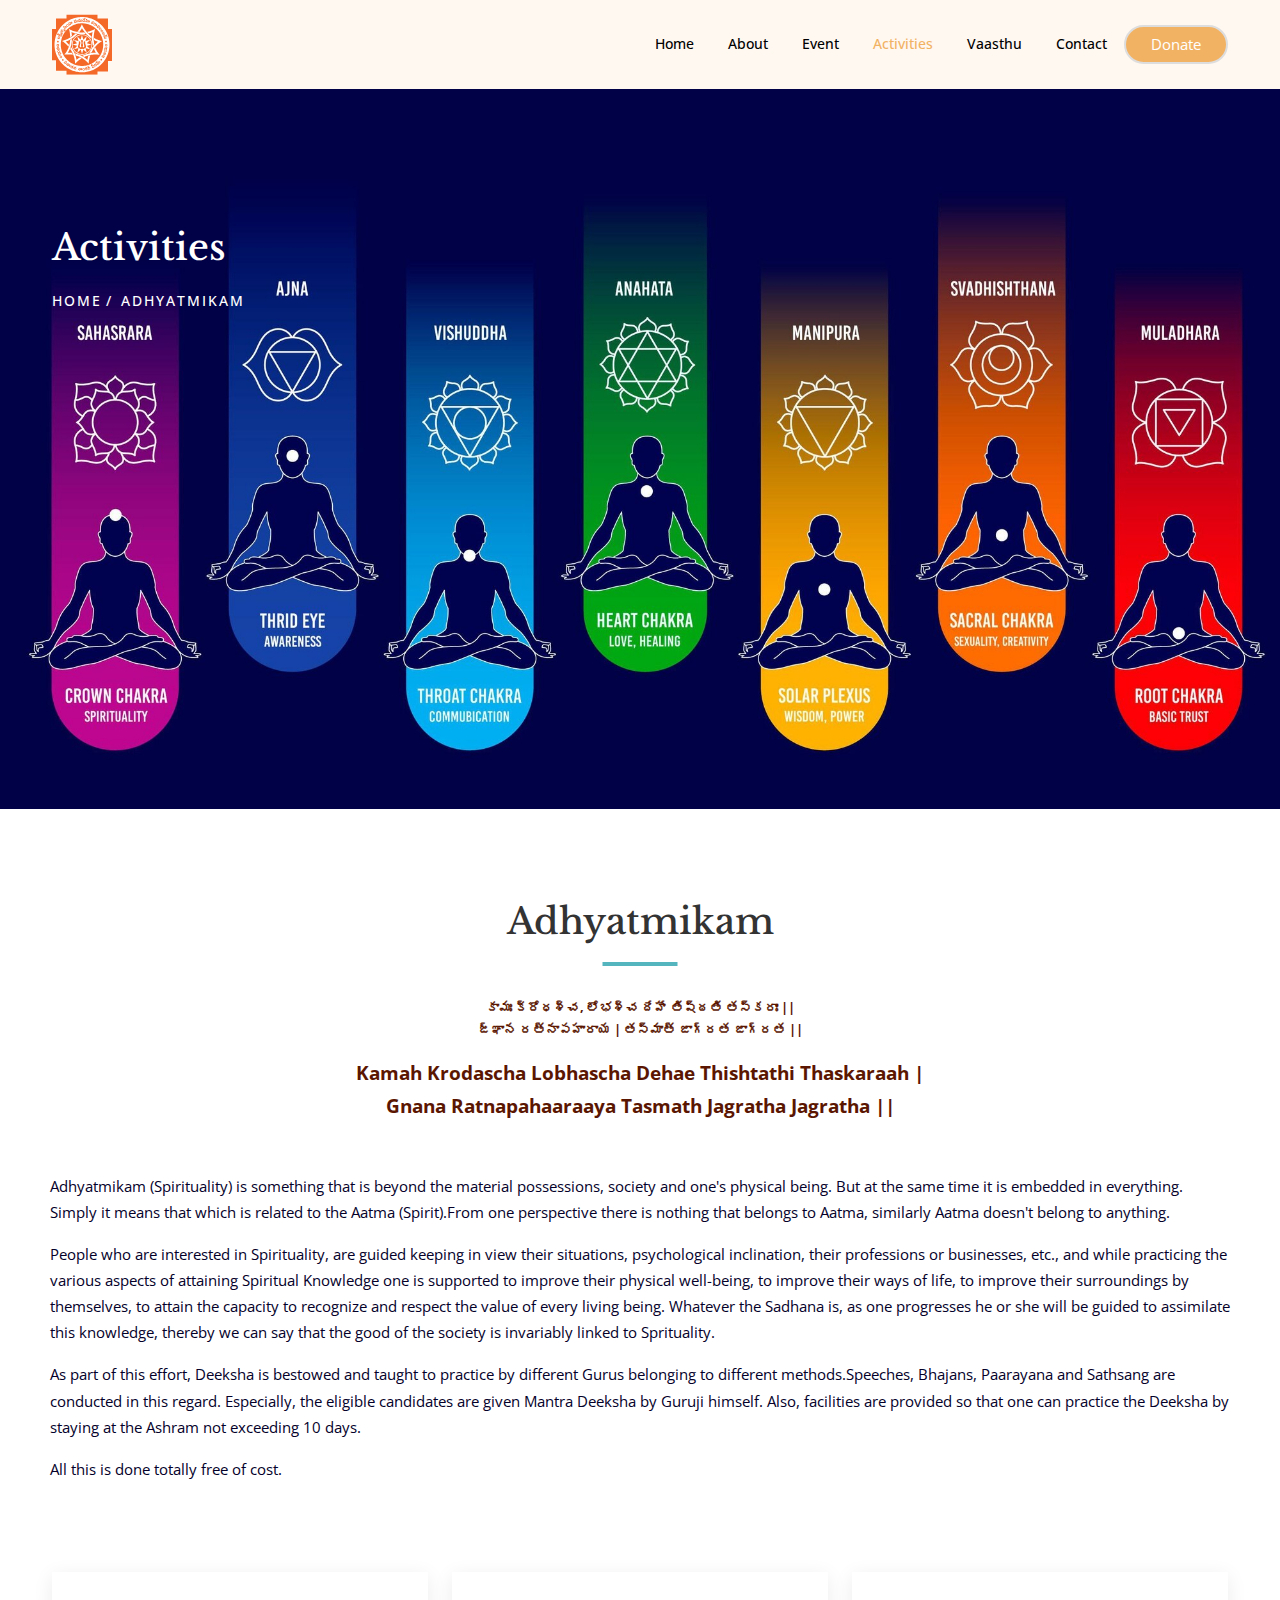
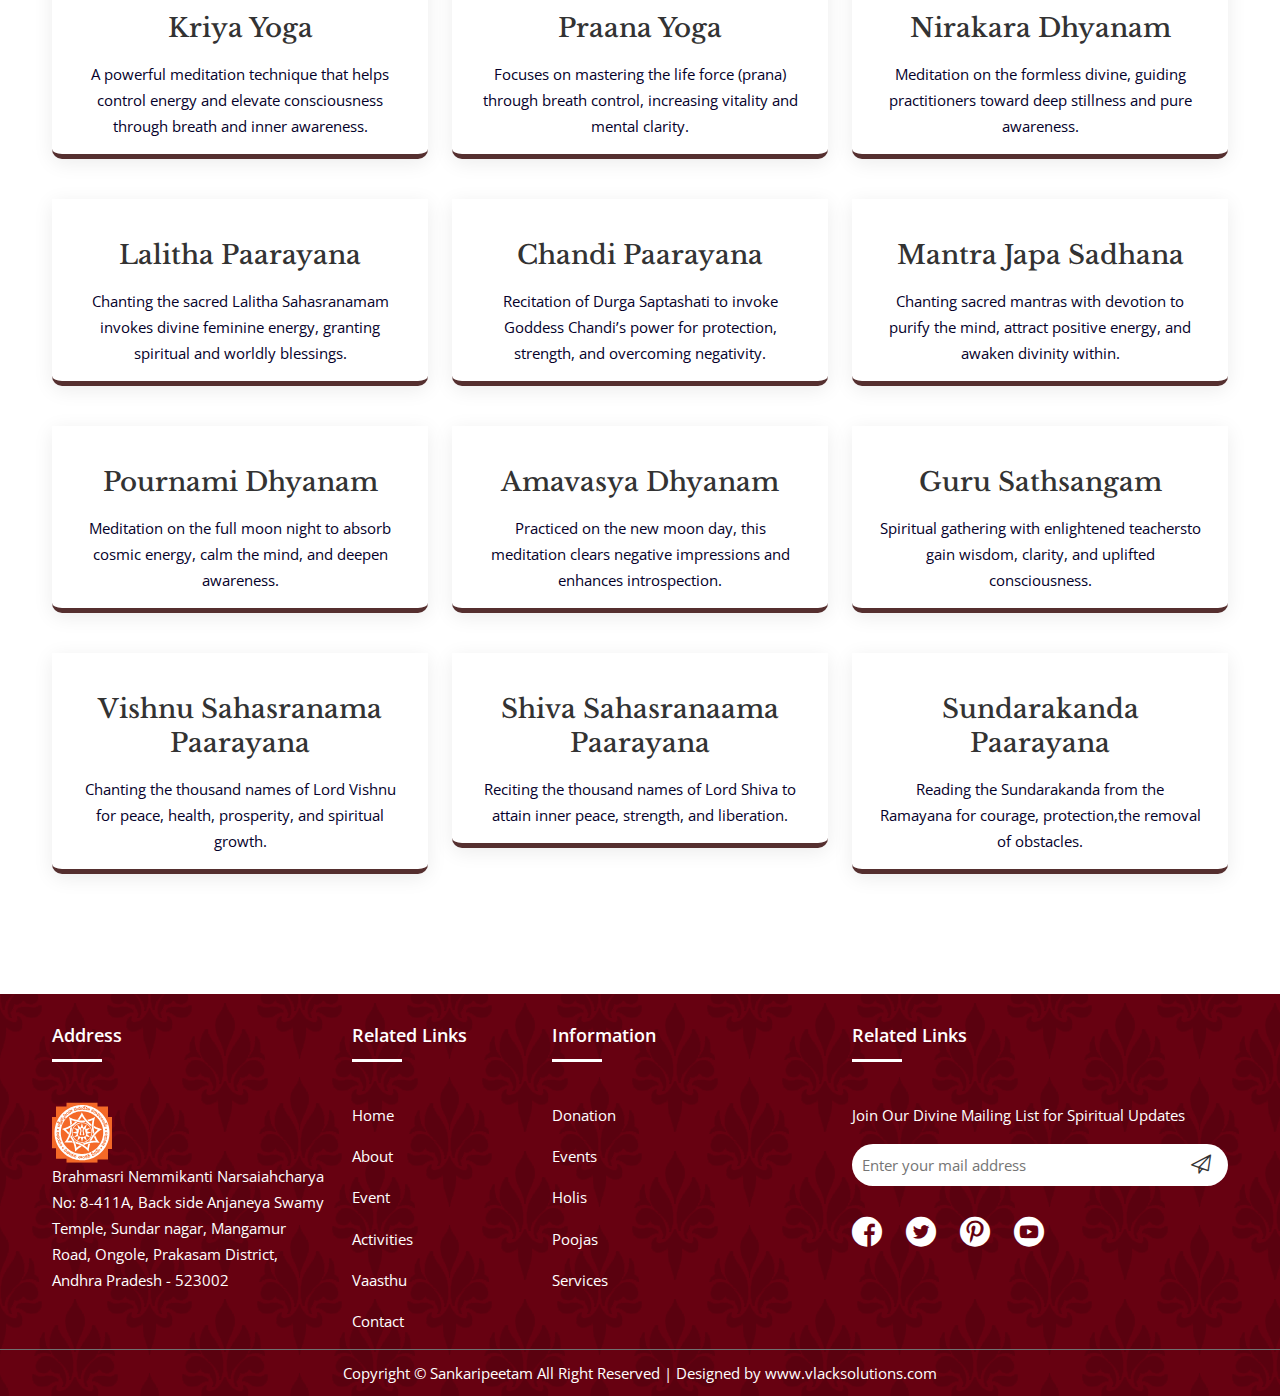
<file: sankaripeetam/adhyatmikam.html>
<!DOCTYPE html>
<html class="no-js" lang="zxx">
  <head>
    <meta charset="utf-8" />
    <meta http-equiv="X-UA-Compatible" content="IE=edge" />
    <title>Sankaripeetam</title>
    <meta name="description" content="" />
    <meta name="viewport" content="width=device-width, initial-scale=1" />
    <!-- Favicon -->
    <link rel="icon" href="assets/images/image/footer-logo.svg" />

    <!-- CSS
    ============================================ -->
    <!-- Vendor & Plugins CSS (Please remove the comment from below vendor.min.css & plugins.min.css for better website load performance and remove css files from avobe) -->

    <link rel="stylesheet" href="assets/css/vendor/vendor.min.css" />
    <link rel="stylesheet" href="assets/css/plugins/plugins.min.css" />

    <!-- Main Style CSS -->
    <link rel="stylesheet" href="assets/css/style.min.css" />
  </head>

  <body>
    <!--====================  header area ====================-->
    <div class="header-area header-area--default">
      <!-- Header Bottom Wrap Start -->
      <header class="header-area header-sticky">
        <div class="container">
          <div class="row">
            <div class="col-lg-12 d-flex align-items-center">
              <div class="header__logo">
                <div class="logo">
                  <a href="index.html"
                    ><img
                      src="assets/images/logo/footer-logo.svg"
                      alt=""
                      style="width: 60px"
                  /></a>
                </div>
              </div>
              <div class="header-right">
                <div
                  class="header__navigation menu-style-three d-none d-lg-block"
                >
                  <nav class="navigation-menu">
                    <ul>
                      <li
                        class="has-children has-children--multilevel-submenu active"
                      >
                        <a href="index.html"><span>Home</span></a>
                      </li>
                      <li class="has-children">
                        <a href="about-us.html"><span>About</span></a>
                      </li>
                      <li class="has-children">
                        <a href="events.html"><span>Event</span></a>
                      </li>
                      <li class="has-children has-children--multilevel-submenu">
                        <a href=""><span>Activities</span></a>

                        <ul class="submenu">
                          <li>
                            <a href="Parihara.html"><span>Parihara</span></a>
                          </li>
                          <li>
                            <a href="adhyatmikam.html"
                              ><span>Adhyatmikam</span></a
                            >
                          </li>
                          <li>
                            <a href="samaaja-seva.html"
                              ><span>Samaajaseva</span></a
                            >
                          </li>
                        </ul>
                      </li>
                      <li class="has-children has-children--multilevel-submenu">
                        <a href="causes.html"><span>Vaasthu</span></a>
                      </li>
                      <li class="has-children">
                        <a href="contact-us.html"><span>Contact</span></a>
                      </li>
                    </ul>
                  </nav>
                </div>

                <div class="header-btn text-end d-none d-sm-block ml-lg-4">
                  <a class="btn-circle btn-default btn" href="donation.html"
                    >Donate</a
                  >
                </div>

                <!-- mobile menu -->
                <div
                  class="mobile-navigation-icon d-block d-lg-none"
                  id="mobile-menu-trigger"
                >
                  <i></i>
                </div>
              </div>
            </div>
          </div>
        </div>
      </header>
      <!-- Header Bottom Wrap End -->
    </div>
    <!--====================  End of header area  ====================-->

    <!-- breadcrumb-area start -->
    <div
      class="breadcrumb-area bg-overlay-black-2"
      style="
        background-image: url('assets/images/image/adyatmikam.jpeg');
        background-size: cover;
        background-position: center;
        background-repeat: no-repeat;
        min-height: 80vh;
        display: flex;
        align-items: start;
      "
    >
      <div class="container">
        <div class="row">
          <div class="col-lg-12 position-relative">
            <h3 class="breadcrumb-title text-white">Activities</h3>
            <!-- breadcrumb-list start -->
            <ul class="breadcrumb-list">
              <li class="breadcrumb-item"><a href="index.html">Home</a></li>
              <li class="breadcrumb-item active">Adhyatmikam</li>
            </ul>
            <!-- breadcrumb-list end -->
          </div>
        </div>
      </div>
    </div>
    <!-- breadcrumb-area end -->

    <div class="site-wrapper-reveal">
      <!-- ======== Service Area Start ========== -->
      <div class="service-area section-space--pb_120 section-space--pt_90">
        <div class="section-title-wrap text-center">
          <h3 class="section-title center-style">Adhyatmikam</h3>
        </div>

        <div class="section-title-wrap text-center">
          <p style="color: #5b1602; font-size: 0.8rem; font-weight: bold">
            కామః క్రోధశ్చ, లోభశ్చ దేహే తిష్ఠతి తస్కరాః || <br />

            జ్ఞాన రత్నాపహారాయ | తస్మాత్ జాగ్రత జాగ్రత ||
          </p>
          <p style="color: #5b1602; font-size: 1.2rem; font-weight: bold">
            Kamah Krodascha Lobhascha Dehae Thishtathi Thaskaraah | <br />

            Gnana Ratnapahaaraaya Tasmath Jagratha Jagratha ||
          </p>
        </div>
        <div class="section-title-wrap text-start" style="padding: 50px">
          <p>
            Adhyatmikam (Spirituality) is something that is beyond the material
            possessions, society and one's physical being. But at the same time
            it is embedded in everything. Simply it means that which is related
            to the Aatma (Spirit).From one perspective there is nothing that
            belongs to Aatma, similarly Aatma doesn't belong to anything.
          </p>
          <p>
            People who are interested in Spirituality, are guided keeping in
            view their situations, psychological inclination, their professions
            or businesses, etc., and while practicing the various aspects of
            attaining Spiritual Knowledge one is supported to improve their
            physical well-being, to improve their ways of life, to improve their
            surroundings by themselves, to attain the capacity to recognize and
            respect the value of every living being. Whatever the Sadhana is, as
            one progresses he or she will be guided to assimilate this
            knowledge, thereby we can say that the good of the society is
            invariably linked to Sprituality.
          </p>
          <p>
            As part of this effort, Deeksha is bestowed and taught to practice
            by different Gurus belonging to different methods.Speeches, Bhajans,
            Paarayana and Sathsang are conducted in this regard. Especially, the
            eligible candidates are given Mantra Deeksha by Guruji himself.
            Also, facilities are provided so that one can practice the Deeksha
            by staying at the Ashram not exceeding 10 days.
          </p>
          <p>All this is done totally free of cost.</p>
        </div>

        <div class="container">
          <div class="row">
            <div class="col-lg-4 col-md-6">
              <!-- Single Service Start -->
              <div
                class="single-service-wrap mt-40"
                style="
                  background: #fff;
                  /* border: 1px double rgb(239, 237, 237); */
                  box-shadow: 0 4px 20px rgba(0, 0, 0, 0.08);
                  padding: 15px;
                  border-bottom: 5px solid rgb(85, 47, 47);
                  border-bottom-left-radius: 10px;
                  border-bottom-right-radius: 10px;

                  transition: transform 0.3s ease;
                "
              >
                <div class="service-content">
                  <h4 class="service-title">
                    <a href="#">Kriya Yoga</a>
                  </h4>
                  <p>
                    A powerful meditation technique that helps control energy
                    and elevate consciousness through breath and inner
                    awareness.
                  </p>
                </div>
              </div>
              <!--// Single Service End -->
            </div>

            <div class="col-lg-4 col-md-6">
              <!-- Single Service Start -->
              <div
                class="single-service-wrap mt-40"
                style="
                  background: #fff;
                  /* border: 1px double rgb(239, 237, 237); */
                  box-shadow: 0 4px 20px rgba(0, 0, 0, 0.08);
                  padding: 15px;
                  border-bottom: 5px solid rgb(85, 47, 47);
                  border-bottom-left-radius: 10px;
                  border-bottom-right-radius: 10px;

                  transition: transform 0.3s ease;
                "
              >
                <div class="service-content">
                  <h4 class="service-title">
                    <a href="#"> Praana Yoga</a>
                  </h4>
                  <p>
                    Focuses on mastering the life force (prana) through breath
                    control, increasing vitality and mental clarity.
                  </p>
                </div>
              </div>
              <!--// Single Service End -->
            </div>

            <div class="col-lg-4 col-md-6">
              <!-- Single Service Start -->
              <div
                class="single-service-wrap mt-40"
                style="
                  background: #fff;
                  /* border: 1px double rgb(239, 237, 237); */
                  box-shadow: 0 4px 20px rgba(0, 0, 0, 0.08);
                  padding: 15px;
                  border-bottom: 5px solid rgb(85, 47, 47);
                  border-bottom-left-radius: 10px;
                  border-bottom-right-radius: 10px;

                  transition: transform 0.3s ease;
                "
              >
                <div class="service-content">
                  <h4 class="service-title">
                    <a href="#"> Nirakara Dhyanam</a>
                  </h4>
                  <p>
                    Meditation on the formless divine, guiding practitioners
                    toward deep stillness and pure awareness.
                  </p>
                </div>
              </div>
              <!--// Single Service End -->
            </div>

            <div class="col-lg-4 col-md-6">
              <!-- Single Service Start -->
              <div
                class="single-service-wrap mt-40"
                style="
                  background: #fff;
                  /* border: 1px double rgb(239, 237, 237); */
                  box-shadow: 0 4px 20px rgba(0, 0, 0, 0.08);
                  padding: 15px;
                  border-bottom: 5px solid rgb(85, 47, 47);
                  border-bottom-left-radius: 10px;
                  border-bottom-right-radius: 10px;

                  transition: transform 0.3s ease;
                "
              >
                <div class="service-content">
                  <h4 class="service-title">
                    <a href="#"> Lalitha Paarayana</a>
                  </h4>
                  <p>
                    Chanting the sacred Lalitha Sahasranamam invokes divine
                    feminine energy, granting spiritual and worldly blessings.
                  </p>
                </div>
              </div>
              <!--// Single Service End -->
            </div>

            <div class="col-lg-4 col-md-6">
              <!-- Single Service Start -->
              <div
                class="single-service-wrap mt-40"
                style="
                  background: #fff;
                  /* border: 1px double rgb(239, 237, 237); */
                  box-shadow: 0 4px 20px rgba(0, 0, 0, 0.08);
                  padding: 15px;
                  border-bottom: 5px solid rgb(85, 47, 47);
                  border-bottom-left-radius: 10px;
                  border-bottom-right-radius: 10px;

                  transition: transform 0.3s ease;
                "
              >
                <div class="service-content">
                  <h4 class="service-title">
                    <a href="#">Chandi Paarayana </a>
                  </h4>
                  <p>
                    Recitation of Durga Saptashati to invoke Goddess Chandi’s
                    power for protection, strength, and overcoming negativity.
                  </p>
                </div>
              </div>
              <!--// Single Service End -->
            </div>

            <div class="col-lg-4 col-md-6">
              <!-- Single Service Start -->
              <div
                class="single-service-wrap mt-40"
                style="
                  background: #fff;
                  /* border: 1px double rgb(239, 237, 237); */
                  box-shadow: 0 4px 20px rgba(0, 0, 0, 0.08);
                  padding: 15px;
                  border-bottom: 5px solid rgb(85, 47, 47);
                  border-bottom-left-radius: 10px;
                  border-bottom-right-radius: 10px;

                  transition: transform 0.3s ease;
                "
              >
                <div class="service-content">
                  <h4 class="service-title">
                    <a href="#">Mantra Japa Sadhana</a>
                  </h4>
                  <p>
                    Chanting sacred mantras with devotion to purify the mind,
                    attract positive energy, and awaken divinity within.
                  </p>
                </div>
              </div>
              <!--// Single Service End -->
            </div>

            <div class="col-lg-4 col-md-6">
              <!-- Single Service Start -->
              <div
                class="single-service-wrap mt-40"
                style="
                  background: #fff;
                  /* border: 1px double rgb(239, 237, 237); */
                  box-shadow: 0 4px 20px rgba(0, 0, 0, 0.08);
                  padding: 15px;
                  border-bottom: 5px solid rgb(85, 47, 47);
                  border-bottom-left-radius: 10px;
                  border-bottom-right-radius: 10px;

                  transition: transform 0.3s ease;
                "
              >
                <div class="service-content">
                  <h4 class="service-title">
                    <a href="#">Pournami Dhyanam</a>
                  </h4>
                  <p>
                    Meditation on the full moon night to absorb cosmic energy,
                    calm the mind, and deepen awareness.
                  </p>
                </div>
              </div>
              <!--// Single Service End -->
            </div>
            <div class="col-lg-4 col-md-6">
              <!-- Single Service Start -->
              <div
                class="single-service-wrap mt-40"
                style="
                  background: #fff;
                  /* border: 1px double rgb(239, 237, 237); */
                  box-shadow: 0 4px 20px rgba(0, 0, 0, 0.08);
                  padding: 15px;
                  border-bottom: 5px solid rgb(85, 47, 47);
                  border-bottom-left-radius: 10px;
                  border-bottom-right-radius: 10px;

                  transition: transform 0.3s ease;
                "
              >
                <div class="service-content">
                  <h4 class="service-title">
                    <a href="#">Amavasya Dhyanam</a>
                  </h4>
                  <p>
                    Practiced on the new moon day, this meditation clears
                    negative impressions and enhances introspection.
                  </p>
                </div>
              </div>
              <!--// Single Service End -->
            </div>
             <div class="col-lg-4 col-md-6">
              <!-- Single Service Start -->
              <div
                class="single-service-wrap mt-40"
                style="
                  background: #fff;
                  /* border: 1px double rgb(239, 237, 237); */
                  box-shadow: 0 4px 20px rgba(0, 0, 0, 0.08);
                  padding: 15px;
                  border-bottom: 5px solid rgb(85, 47, 47);
                  border-bottom-left-radius: 10px;
                  border-bottom-right-radius: 10px;

                  transition: transform 0.3s ease;
                "
              >
                <div class="service-content">
                  <h4 class="service-title">
                    <a href="#">Guru Sathsangam</a>
                  </h4>
                  <p>
                    Spiritual gathering with enlightened teachersto gain
                    wisdom, clarity, and uplifted consciousness.
                  </p>
                </div>
              </div>
              <!--// Single Service End -->
            </div>
           
            <div class="col-lg-4 col-md-6">
              <!-- Single Service Start -->
              <div
                class="single-service-wrap mt-40"
                style="
                  background: #fff;
                  /* border: 1px double rgb(239, 237, 237); */
                  box-shadow: 0 4px 20px rgba(0, 0, 0, 0.08);
                  padding: 15px;
                  border-bottom: 5px solid rgb(85, 47, 47);
                  border-bottom-left-radius: 10px;
                  border-bottom-right-radius: 10px;
                  transition: transform 0.3s ease;
                "
              >
                <div class="service-content">
                  <h4 class="service-title">
                    <a href="#">Vishnu Sahasranama Paarayana </a>
                  </h4>
                  <p>
                    Chanting the thousand names of Lord Vishnu for peace,
                    health, prosperity, and spiritual growth.
                  </p>
                </div>
              </div>
              <!--// Single Service End -->
            </div>
            <div class="col-lg-4 col-md-6">
              <!-- Single Service Start -->
              <div
                class="single-service-wrap mt-40"
                style="
                  background: #fff;
                  /* border: 1px double rgb(239, 237, 237); */
                  box-shadow: 0 4px 20px rgba(0, 0, 0, 0.08);
                  padding: 15px;
                  border-bottom: 5px solid rgb(85, 47, 47);
                  border-bottom-left-radius: 10px;
                  border-bottom-right-radius: 10px;
                  transition: transform 0.3s ease;
                "
              >
                <div class="service-content">
                  <h4 class="service-title">
                    <a href="#">Shiva Sahasranaama Paarayana</a>
                  </h4>
                  <p>
                    Reciting the thousand names of Lord Shiva to attain inner
                    peace, strength, and liberation.
                  </p>
                </div>
              </div>
              <!--// Single Service End -->
            </div>
            <div class="col-lg-4 col-md-6">
              <!-- Single Service Start -->
              <div
                class="single-service-wrap mt-40"
                style="
                  background: #fff;
                  /* border: 1px double rgb(239, 237, 237); */
                  box-shadow: 0 4px 20px rgba(0, 0, 0, 0.08);
                  padding: 15px;
                  border-bottom: 5px solid rgb(85, 47, 47);
                  border-bottom-left-radius: 10px;
                  border-bottom-right-radius: 10px;
                  transition: transform 0.3s ease;
                "
              >
                <div class="service-content">
                  <h4 class="service-title">
                    <a href="#">Sundarakanda Paarayana </a>
                  </h4>
                  <p>
                    Reading the Sundarakanda from the Ramayana for courage,
                    protection,the removal of obstacles.
                  </p>
                </div>
              </div>
              <!--// Single Service End -->
            </div>
          </div>
        </div>
      </div>

      <!-- ======== Service Area End ========== -->
    </div>

    <!--========== Footer Area Start ==========-->
    <footer
      class="footer-area"
      style="
        background-image: url('assets/images/image/footerbg.png');
        display: flex;
        flex-direction: column;
        justify-content: space-between;
      "
    >
      <div
        class="footer-top section-space--ptb_50 text-white"
        style="display: flex; justify-content: space-between"
      >
        <div class="container">
          <div class="row">
            <div class="col-lg-3 col-md-6">
              <div class="widget-footer mt-30">
                <div class="footer-title">
                  <h6>Address</h6>
                </div>
                <img
                  src="assets/images/logo/footer-logo.svg"
                  alt=""
                  class="footer-logo"
                  style="width: 60px"
                />
                <div class="footer-contents">
                  <ul>
                    <li>
                      <span
                        >Brahmasri Nemmikanti Narsaiahcharya No: 8-411A, Back
                        side Anjaneya Swamy Temple, Sundar nagar, Mangamur Road,
                        Ongole, Prakasam District, Andhra Pradesh - 523002
                      </span>
                    </li>
                  </ul>
                </div>
              </div>
            </div>
            <div class="col-lg-2 col-md-6">
              <div class="widget-footer mt-30">
                <div class="footer-title">
                  <h6>Related Links</h6>
                </div>
                <div class="footer-contents">
                  <ul>
                    <li><a href="index.html">Home</a></li>
                    <li><a href="about-us.html">About</a></li>
                    <li><a href="events.html">Event</a></li>
                    <li><a href="#">Activities</a></li>
                    <li><a href="causes.html">Vaasthu</a></li>
                    <li><a href="contact-us.html">Contact</a></li>
                  </ul>
                </div>
              </div>
            </div>
            <div class="col-lg-3 col-md-6">
              <div class="widget-footer mt-30">
                <div class="footer-title">
                  <h6>Information</h6>
                </div>
                <div class="footer-contents">
                  <ul>
                    <li>Donation</li>
                    <li>Events</li>
                    <li>Holis</li>
                    <li>Poojas</li>
                    <li>Services</li>
                  </ul>
                </div>
              </div>
            </div>
            <div class="col-lg-4 col-md-6">
              <div class="widget-footer mt-30">
                <div class="footer-title">
                  <h6>Related Links</h6>
                </div>
                <div class="footer-contents">
                  <p>Join Our Divine Mailing List for Spiritual Updates</p>
                  <div class="newsletter-box">
                    <input type="text" placeholder="Enter your mail address" />
                    <button><i class="flaticon-paper-plane"></i></button>
                  </div>

                  <ul class="footer-social-share mt-20">
                    <li>
                      <a href="#"><i class="flaticon-facebook"></i></a>
                    </li>
                    <li>
                      <a href="#"><i class="flaticon-twitter"></i></a>
                    </li>
                    <li>
                      <a href="#"
                        ><i class="flaticon-pinterest-social-logo"></i
                      ></a>
                    </li>
                    <li>
                      <a href="#"><i class="flaticon-youtube"></i></a>
                    </li>
                  </ul>
                </div>
              </div>
            </div>
          </div>
        </div>
      </div>
      <div
        class="footer-bottom-area"
        style="
          display: flex;
          justify-content: space-between;
          align-items: center;
        "
      >
        <div class="container">
          <div class="row">
            <div class="col-lg-12">
              <div
                class="Copyright-box"
                style="display: flex; justify-content: center; padding: 10px"
              >
                <p class="text-white m-0">
                  Copyright &copy; Sankaripeetam
                  <a href="https://hasthemes.com/" target="_blank"
                    >All Right Reserved</a
                  >
                  |
                  <a href="https://vlacksolutions.com/">
                    Designed by www.vlacksolutions.com</a
                  >
                </p>
              </div>
            </div>
          </div>
        </div>
      </div>
    </footer>
    <!--==========// Footer Area End ==========-->

    <!--====================  scroll top ====================-->
    <a href="#" class="scroll-top" id="scroll-top">
      <i class="arrow-top flaticon-up-arrow"></i>
      <i class="arrow-bottom flaticon-up-arrow"></i>
    </a>
    <!--====================  End of scroll top  ====================-->

    <div class="mobile-menu-overlay" id="mobile-menu-overlay">
      <div class="mobile-menu-overlay__inner">
        <div class="mobile-menu-overlay__header">
          <div class="container-fluid">
            <div class="row align-items-center">
              <div class="col-md-6 col-8">
                <!-- logo -->
                <div class="logo">
                  <a href="index.html">
                    <img
                      src="assets/images/image/footer-logo.svg"
                      class="img-fluid"
                      alt=""
                      style="width: 50px"
                    />
                  </a>
                </div>
              </div>
              <div class="col-md-6 col-4">
                <!-- mobile menu content -->
                <div class="mobile-menu-content text-end">
                  <span
                    class="mobile-navigation-close-icon"
                    id="mobile-menu-close-trigger"
                  ></span>
                </div>
              </div>
            </div>
          </div>
        </div>
        <div class="mobile-menu-overlay__body">
          <nav class="offcanvas-navigation">
            <ul>
              <li class="has-children">
                <a href="index.html">Home</a>
              </li>
              <li class="has-children">
                <a href="about-us.html">about</a>
              </li>
              <li class="has-children">
                <a href="events.html">Evnets</a>
              </li>
              <li class="has-children">
                <a href="#">Activities</a>
                <ul class="sub-menu">
                  <li>
                    <a href="Parihara.html"><span>Parihara</span></a>
                    <a href="adhyatmikam.html"><span>Adhyatmikam</span></a>
                    <a href="samaaja-seva.html"><span>Samaajaseva</span></a>
                  </li>
                </ul>
              </li>
              <li class="has-children">
                <a href="causes.html">Vaasthu</a>
              </li>
              <li class="has-children">
                <a href="contact-us.html">Contact</a>
              </li>
            </ul>
          </nav>
        </div>
      </div>
    </div>
    <!--====================  End of mobile menu overlay  ====================-->

    <!-- JS
    ============================================ -->

    <!-- Modernizer JS -->
    <script src="assets/js/vendor/modernizr-2.8.3.min.js"></script>

    <!-- jquery JS -->
    <script src="assets/js/vendor/jquery-3.5.1.min.js"></script>
    <script src="assets/js/vendor/jquery-migrate-3.3.0.min.js"></script>

    <!-- Bootstrap JS -->
    <script src="assets/js/vendor/bootstrap.min.js"></script>

    <!-- Plugins JS (Please remove the comment from below plugins.min.js for better website load performance and remove plugin js files from avobe) -->

    <script src="assets/js/plugins/plugins.min.js"></script>

    <!-- Main JS -->
    <script src="assets/js/main.js"></script>
  </body>
</html>
</file>
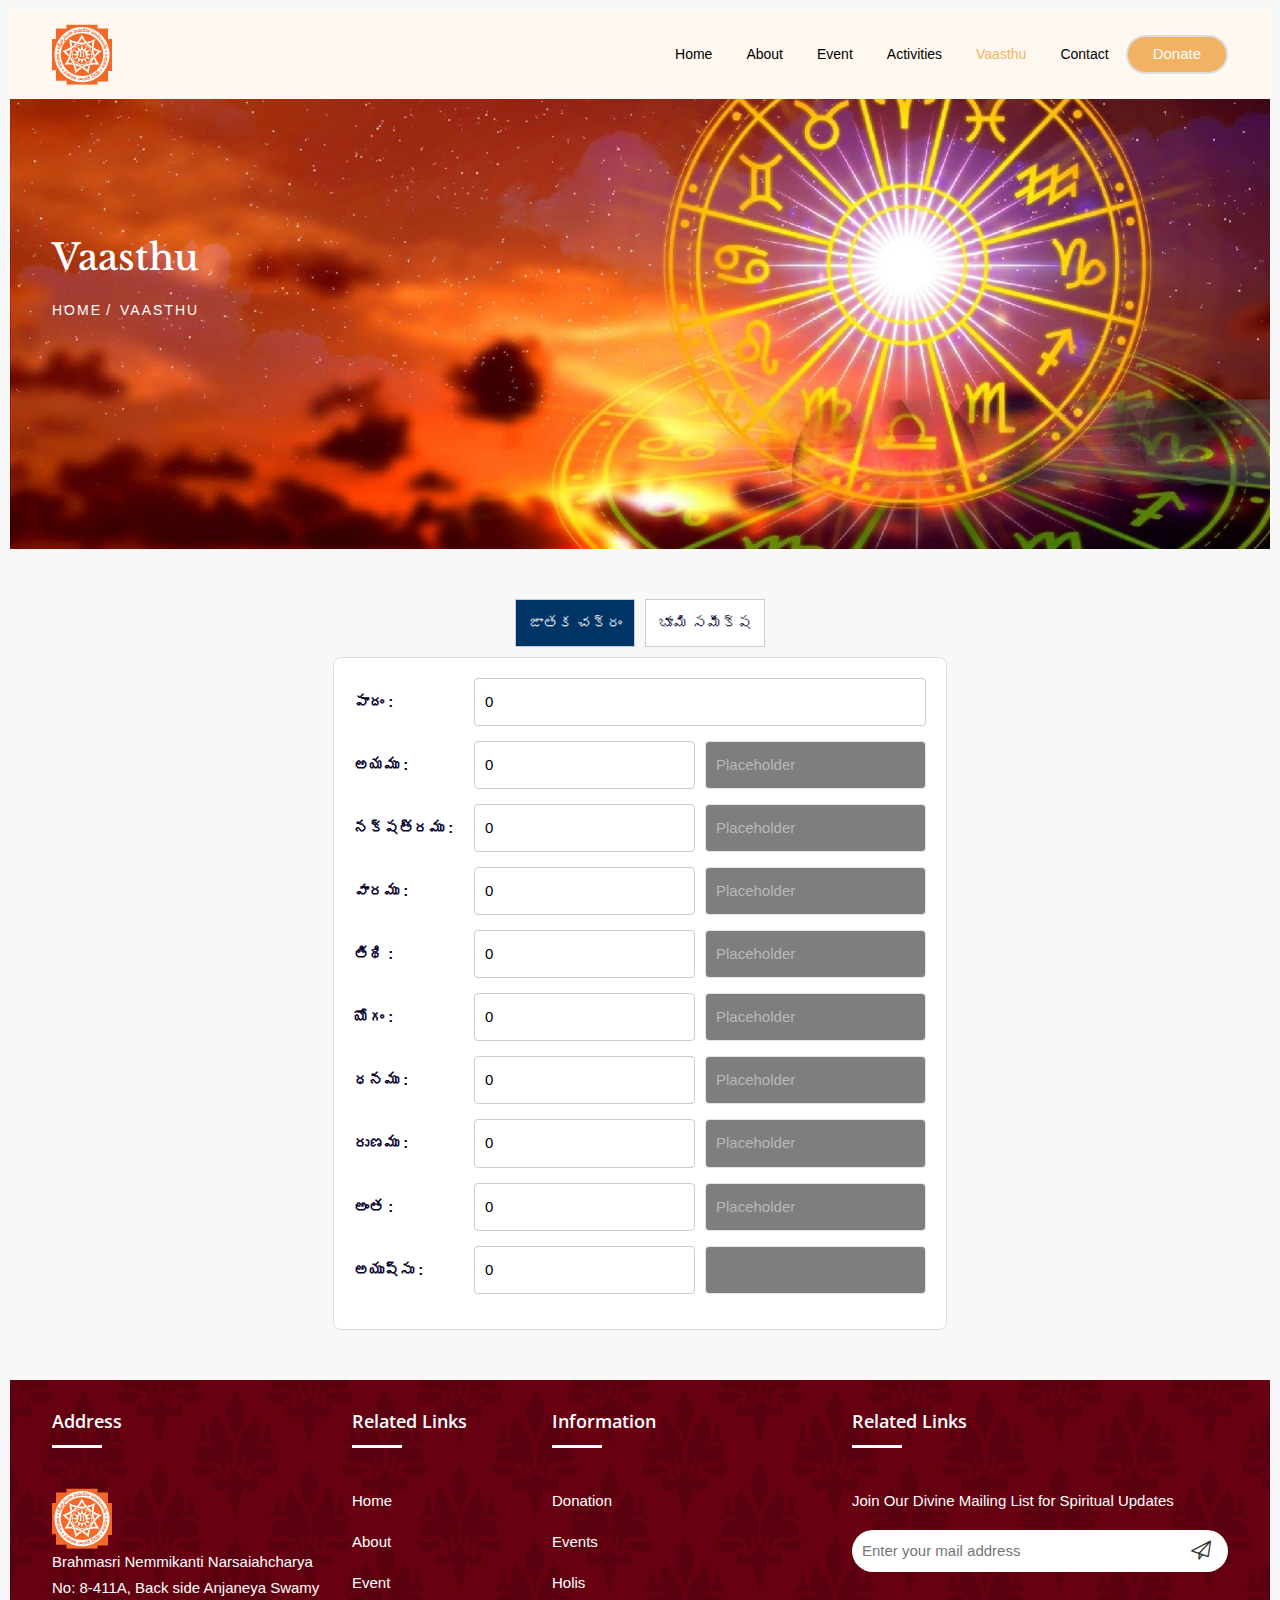
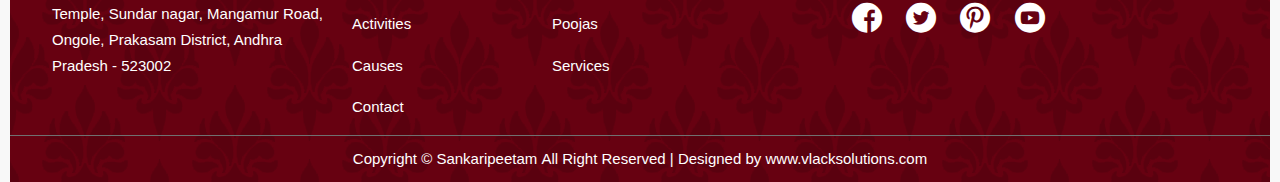
<file: sankaripeetam/causes.html>
<!DOCTYPE html>
<html class="no-js" lang="zxx">
  <head>
    <meta charset="utf-8" />
    <meta http-equiv="X-UA-Compatible" content="IE=edge" />
    <title>Sankaripeetam</title>
    <meta name="description" content="" />
    <meta name="viewport" content="width=device-width, initial-scale=1" />
    <!-- Favicon -->
    <link rel="icon" href="assets/images/image/footer-logo.svg" />

    <!-- CSS
    ============================================ -->
    <!-- Vendor & Plugins CSS (Please remove the comment from below vendor.min.css & plugins.min.css for better website load performance and remove css files from avobe) -->

    <link rel="stylesheet" href="assets/css/vendor/vendor.min.css" />
    <link rel="stylesheet" href="assets/css/plugins/plugins.min.css" />

    <!-- Main Style CSS -->
    <link rel="stylesheet" href="assets/css/style.min.css" />
     <style>
    body {
      font-family: Arial, sans-serif;
      margin: 0;
      padding: 10px;
      background-color: #f8f8f8;
    }
    .tab-buttons {
      display: flex;
      flex-wrap: wrap;
      gap: 10px;
      margin-bottom: 10px;
    }
    .tab-buttons button {
      flex: 1;
      min-width: 120px;
      padding: 10px;
      border: 1px solid #ccc;
      cursor: pointer;
      background-color: white;
    }
    .tab-buttons .active {
      background-color: #003366;
      color: white;
    }
    .form-section {
      border: 1px solid #ddd;
      padding: 20px;
      background-color: white;
      border-radius: 8px;
      max-width: 100%;
      box-sizing: border-box;
    }
    .form-group {
      display: flex;
      flex-direction: column;
      margin-bottom: 15px;
    }
    .form-group label {
      margin-bottom: 5px;
      font-weight: bold;
    }
    .form-group input,
    .full-input {
      padding: 10px;
      border: 1px solid #ccc;
      border-radius: 4px;
      width: 100%;
      box-sizing: border-box;
    }

    @media (min-width: 600px) {
      .form-group {
        flex-direction: row;
        align-items: center;
      }
      .form-group label {
        width: 120px;
        margin-bottom: 0;
      }
      .form-group input {
        flex: 1;
      }
      .form-group .placeholder {
        margin-left: 10px;
      }
    }
  </style>

  </head>

  <body>
    <!--====================  header area ====================-->
    <div class="header-area header-area--default">
      <!-- Header Bottom Wrap Start -->
      <header class="header-area header-sticky">
        <div class="container">
          <div class="row">
            <div class="col-lg-12 d-flex align-items-center">
              <div class="header__logo">
                <div class="logo">
                  <a href="index.html"
                    ><img
                      src="assets/images/logo/footer-logo.svg"
                      alt=""
                      style="width: 60px"
                  /></a>
                </div>
              </div>
              <div class="header-right">
                <div
                  class="header__navigation menu-style-three d-none d-lg-block"
                >
                  <nav class="navigation-menu">
                    <ul>
                      <li
                        class="has-children has-children--multilevel-submenu active"
                      >
                        <a href="index.html"><span>Home</span></a>
                      </li>
                      <li class="has-children">
                        <a href="about-us.html"><span>About</span></a>
                      </li>
                      <li class="has-children">
                        <a href="events.html"><span>Event</span></a>
                      </li>
                      <li class="has-children has-children--multilevel-submenu">
                        <a href="#"><span>Activities</span></a>

                        <ul class="submenu">
                          <li>
                            <a href="Parihara.html"><span>Parihara</span></a>
                          </li>
                          <li>
                            <a href="adhyatmikam.html"
                              ><span>Adhyatmikam</span></a
                            >
                          </li>
                          <li>
                            <a href="samaaja-seva.html"
                              ><span>Samajaseva</span></a
                            >
                          </li>
                        </ul>
                      </li>
                      <li class="has-children has-children--multilevel-submenu">
                        <a href="causes.html"><span>Vaasthu</span></a>
                      </li>
                      <li class="has-children">
                        <a href="contact-us.html"><span>Contact</span></a>
                      </li>
                    </ul>
                  </nav>
                </div>

                <div class="header-btn text-end d-none d-sm-block ml-lg-4">
                  <a class="btn-circle btn-default btn" href="donation.html"
                    >Donate</a
                  >
                </div>

                <!-- mobile menu -->
                <div
                  class="mobile-navigation-icon d-block d-lg-none"
                  id="mobile-menu-trigger"
                >
                  <i></i>
                </div>
              </div>
            </div>
          </div>
        </div>
      </header>
      <!-- Header Bottom Wrap End -->
    </div>
    <!--====================  End of header area  ====================-->

    <!-- breadcrumb-area start -->
    <div
      class="breadcrumb-area--bg-two"
      style="
        background-image: url('assets/images/image/jathakamm.jpeg');
        background-size: cover;
        background-position: center;
        background-repeat: no-repeat;
        min-height: 50vh;
        display: flex;
        align-items: start;
      "
    >
      <div class="container">
        <div class="row">
          <div class="col-lg-12 position-relative">
            <h3 class="breadcrumb-title text-white">Vaasthu</h3>
            <!-- breadcrumb-list start -->
            <ul class="breadcrumb-list">
              <li class="breadcrumb-item"><a href="index.html">Home</a></li>
              <li class="breadcrumb-item active">Vaasthu</li>
            </ul>
            <!-- breadcrumb-list end -->
          </div>
        </div>
      </div>
    </div>
    <!-- breadcrumb-area end -->

    <div
      style="
        padding: 50px;
        display: flex;
        flex-direction: column;
        justify-content: center;
        align-items: center;
        
      "
      class="col-lg-12 "
    >
   <div class="tab-buttons">
    <button id="jatakaBtn" class="active" onclick="showTab('jataka')">జాతక చక్రం</button>
    <button id="bhumiBtn" onclick="showTab('bhumi')">భూమి సమీక్ష</button>
  </div>

  <div id="jataka" class="form-section">
    <div class="form-group">
      <label>పాదం :</label>
      <input class="full-input" type="text" value="0">
    </div>
    <div class="form-group"><label>అయము :</label><input type="text" value="0"><input class="placeholder" type="text" placeholder="Placeholder"></div>
    <div class="form-group"><label>నక్షత్రము :</label><input type="text" value="0"><input class="placeholder" type="text" placeholder="Placeholder"></div>
    <div class="form-group"><label>వారము :</label><input type="text" value="0"><input class="placeholder" type="text" placeholder="Placeholder"></div>
    <div class="form-group"><label>తిథి :</label><input type="text" value="0"><input class="placeholder" type="text" placeholder="Placeholder"></div>
    <div class="form-group"><label>యోగం :</label><input type="text" value="0"><input class="placeholder" type="text" placeholder="Placeholder"></div>
    <div class="form-group"><label>ధనము :</label><input type="text" value="0"><input class="placeholder" type="text" placeholder="Placeholder"></div>
    <div class="form-group"><label>రుణము :</label><input type="text" value="0"><input class="placeholder" type="text" placeholder="Placeholder"></div>
    <div class="form-group"><label>అంత :</label><input type="text" value="0"><input class="placeholder" type="text" placeholder="Placeholder"></div>
    <div class="form-group"><label>అయుష్సు :</label><input type="text" value="0"><input class="placeholder" type="text" value="0"></div>
  </div>

  <div id="bhumi" class="form-section" style="display: none;">
    <div class="form-group">
      <label>పాదం :</label>
      <input class="full-input" type="text" placeholder="Feet">
    </div>
    <div class="form-group">
      <label>వెడలు :</label>
      <input class="full-input" type="text" placeholder="Width">
    </div>
    <div class="form-group">
      <label>పొడవు :</label>
      <input class="full-input" type="text" placeholder="Height">
    </div>
  </div>
    </div>

    <!--========== Footer Area Start ==========-->
    <footer
      class="footer-area"
      style="
        background-image: url('assets/images/image/footerbg.png');
        display: flex;
        flex-direction: column;
        justify-content: space-between;
      "
    >
      <div
        class="footer-top section-space--ptb_50 text-white"
        style="display: flex; justify-content: space-between"
      >
        <div class="container">
          <div class="row">
            <div class="col-lg-3 col-md-6">
              <div class="widget-footer mt-30">
                <div class="footer-title">
                  <h6>Address</h6>
                </div>
                <img
                  src="assets/images/logo/footer-logo.svg"
                  alt=""
                  class="footer-logo"
                  style="width: 60px"
                />
                <div class="footer-contents">
                  <ul>
                    <li>
                      <span
                        >Brahmasri Nemmikanti Narsaiahcharya No: 8-411A, Back
                        side Anjaneya Swamy Temple, Sundar nagar, Mangamur Road,
                        Ongole, Prakasam District, Andhra Pradesh - 523002
                      </span>
                    </li>
                  </ul>
                </div>
              </div>
            </div>
            <div class="col-lg-2 col-md-6">
              <div class="widget-footer mt-30">
                <div class="footer-title">
                  <h6>Related Links</h6>
                </div>
                <div class="footer-contents">
                  <ul>
                    <li><a href="index.html">Home</a></li>
                    <li><a href="about-us.html">About</a></li>
                    <li><a href="events.html">Event</a></li>
                    <li><a href="service.html">Activities</a></li>
                    <li><a href="causes.html">Causes</a></li>
                    <li><a href="contact-us.html">Contact</a></li>
                  </ul>
                </div>
              </div>
            </div>
            <div class="col-lg-3 col-md-6">
              <div class="widget-footer mt-30">
                <div class="footer-title">
                  <h6>Information</h6>
                </div>
                <div class="footer-contents">
                  <ul>
                    <li>Donation</li>
                    <li>Events</li>
                    <li>Holis</li>
                    <li>Poojas</li>
                    <li>Services</li>
                  </ul>
                </div>
              </div>
            </div>
            <div class="col-lg-4 col-md-6">
              <div class="widget-footer mt-30">
                <div class="footer-title">
                  <h6>Related Links</h6>
                </div>
                <div class="footer-contents">
                  <p>Join Our Divine Mailing List for Spiritual Updates</p>
                  <div class="newsletter-box">
                    <input type="text" placeholder="Enter your mail address" />
                    <button><i class="flaticon-paper-plane"></i></button>
                  </div>

                  <ul class="footer-social-share mt-20">
                    <li>
                      <a href="#"><i class="flaticon-facebook"></i></a>
                    </li>
                    <li>
                      <a href="#"><i class="flaticon-twitter"></i></a>
                    </li>
                    <li>
                      <a href="#"
                        ><i class="flaticon-pinterest-social-logo"></i
                      ></a>
                    </li>
                    <li>
                      <a href="#"><i class="flaticon-youtube"></i></a>
                    </li>
                  </ul>
                </div>
              </div>
            </div>
          </div>
        </div>
      </div>
      <div
        class="footer-bottom-area"
        style="
          display: flex;
          justify-content: space-between;
          align-items: center;
        "
      >
        <div class="container">
          <div class="row">
            <div class="col-lg-12">
              <div
                class="Copyright-box"
                style="display: flex; justify-content: center; padding: 10px"
              >
                <p class="text-white m-0">
                  Copyright &copy; Sankaripeetam
                  <a href="https://hasthemes.com/" target="_blank"
                    >All Right Reserved</a
                  >
                  |
                  <a href="https://vlacksolutions.com/">
                    Designed by www.vlacksolutions.com</a
                  >
                </p>
              </div>
            </div>
          </div>
        </div>
      </div>
    </footer>
    <!--==========// Footer Area End ==========-->

    <!--====================  scroll top ====================-->
    <a href="#" class="scroll-top" id="scroll-top">
      <i class="arrow-top flaticon-up-arrow"></i>
      <i class="arrow-bottom flaticon-up-arrow"></i>
    </a>
    <!--====================  End of scroll top  ====================-->

    <div class="mobile-menu-overlay" id="mobile-menu-overlay">
      <div class="mobile-menu-overlay__inner">
        <div class="mobile-menu-overlay__header">
          <div class="container-fluid">
            <div class="row align-items-center">
              <div class="col-md-6 col-8">
                <!-- logo -->
                <div class="logo">
                  <a href="index.html">
                    <img
                      src="assets/images/image/footer-logo.svg"
                      class="img-fluid"
                      alt=""
                      style="width: 50px"
                    />
                  </a>
                </div>
              </div>
              <div class="col-md-6 col-4">
                <!-- mobile menu content -->
                <div class="mobile-menu-content text-end">
                  <span
                    class="mobile-navigation-close-icon"
                    id="mobile-menu-close-trigger"
                  ></span>
                </div>
              </div>
            </div>
          </div>
        </div>
        <div class="mobile-menu-overlay__body">
          <nav class="offcanvas-navigation">
            <ul>
              <li class="has-children">
                <a href="index.html">Home</a>
              </li>
              <li class="has-children">
                <a href="about-us.html">about</a>
              </li>
              <li class="has-children">
                <a href="events.html">Evnets</a>
              </li>
              <li class="has-children">
                <a href="#">Activities</a>
                <ul class="sub-menu">
                  <li>
                    <a href="Parihara.html"><span>Parihara</span></a>
                    <a href="adhyatmikam.html"><span>Adhyatmikam</span></a>
                    <a href="samaaja-seva.html"><span>Samaajaseva</span></a>
                  </li>
                </ul>
              </li>
              <li class="has-children">
                <a href="causes.html">Vaasthu</a>
              </li>
              <li class="has-children">
                <a href="contact-us.html">Contact</a>
              </li>
            </ul>
          </nav>
        </div>
      </div>
    </div>
    <!--====================  End of mobile menu overlay  ====================-->

    <!-- JS
    ============================================ -->

    <!-- Modernizer JS -->
    <script src="assets/js/vendor/modernizr-2.8.3.min.js"></script>

    <!-- jquery JS -->
    <script src="assets/js/vendor/jquery-3.5.1.min.js"></script>
    <script src="assets/js/vendor/jquery-migrate-3.3.0.min.js"></script>

    <!-- Bootstrap JS -->
    <script src="assets/js/vendor/bootstrap.min.js"></script>

    <!-- Plugins JS (Please remove the comment from below plugins.min.js for better website load performance and remove plugin js files from avobe) -->

    <script src="assets/js/plugins/plugins.min.js"></script>

    <!-- Main JS -->
    <script src="assets/js/main.js"></script>
    <script>
      function showTab(tabId) {
        document.getElementById("jataka").style.display =
          tabId === "jataka" ? "block" : "none";
        document.getElementById("bhumi").style.display =
          tabId === "bhumi" ? "block" : "none";
        document
          .getElementById("jatakaBtn")
          .classList.toggle("active", tabId === "jataka");
        document
          .getElementById("bhumiBtn")
          .classList.toggle("active", tabId === "bhumi");
      }
    </script>
  </body>
</html>
</file>
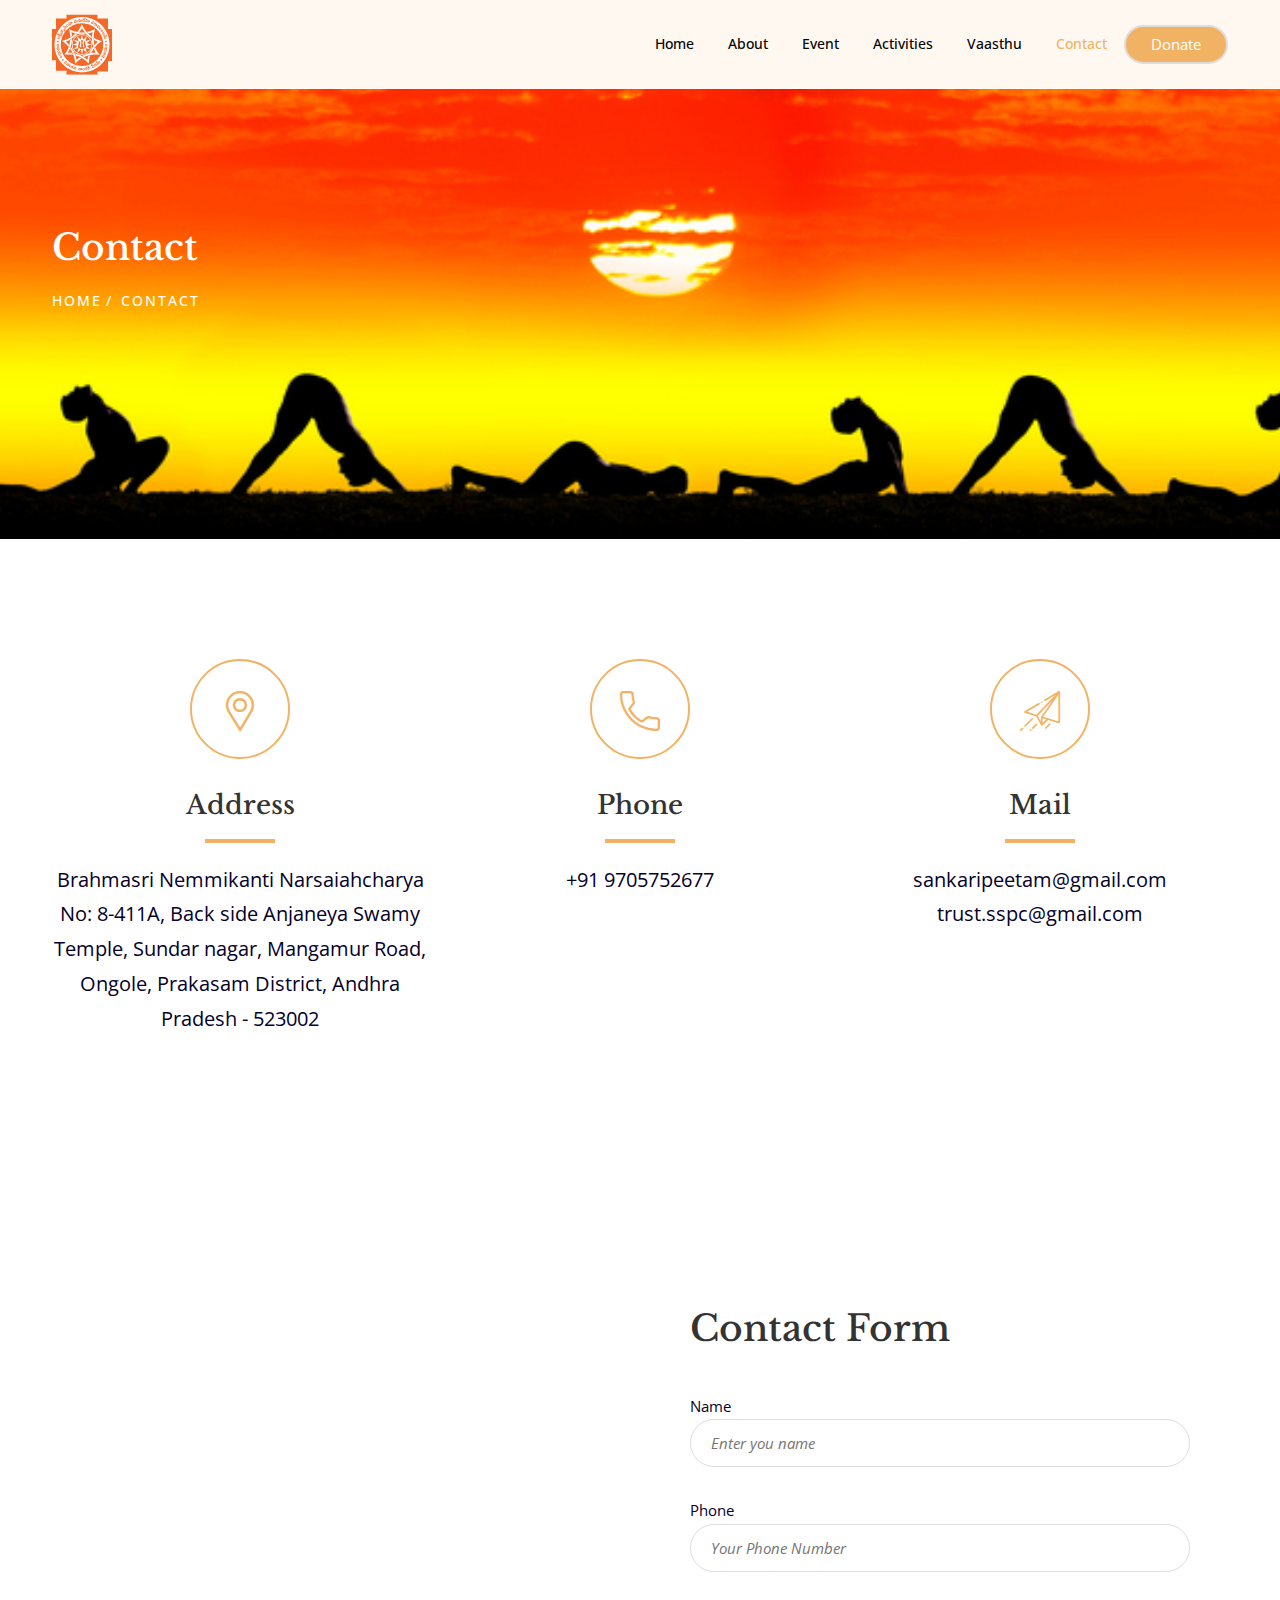
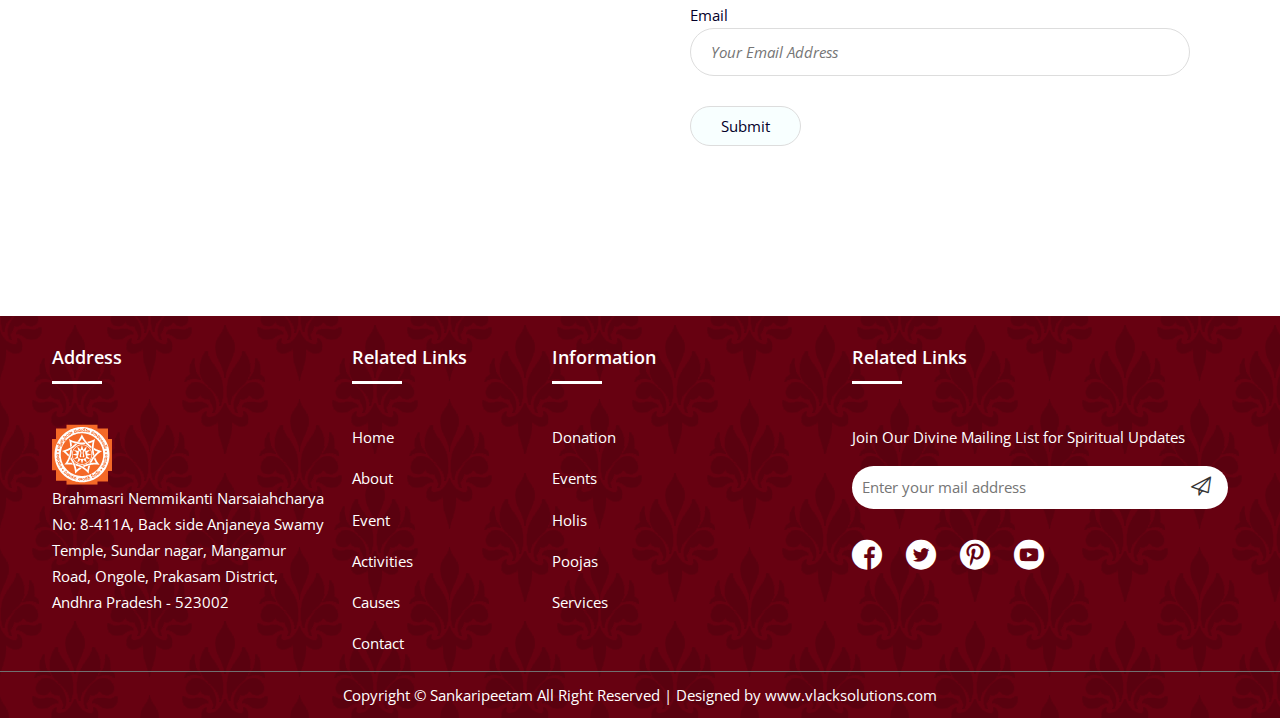
<file: sankaripeetam/contact-us.html>
<!DOCTYPE html>
<html class="no-js" lang="zxx">
  <head>
    <meta charset="utf-8" />
    <meta http-equiv="X-UA-Compatible" content="IE=edge" />
    <title>Sankaripeetam</title>
    <meta name="description" content="" />
    <meta name="viewport" content="width=device-width, initial-scale=1" />
    <!-- Favicon -->
    <link rel="icon" href="assets/images/image/footer-logo.svg" />

    <!-- CSS
    ============================================ -->
    <!-- Vendor & Plugins CSS (Please remove the comment from below vendor.min.css & plugins.min.css for better website load performance and remove css files from avobe) -->

    <link rel="stylesheet" href="assets/css/vendor/vendor.min.css" />
    <link rel="stylesheet" href="assets/css/plugins/plugins.min.css" />

    <!-- Main Style CSS -->
    <link rel="stylesheet" href="assets/css/style.min.css" />
  </head>

  <body>
    <!--====================  header area ====================-->
    <div class="header-area header-area--default">
      <!-- Header Bottom Wrap Start -->
      <header class="header-area header-sticky">
        <div class="container">
          <div class="row">
            <div class="col-lg-12 d-flex align-items-center">
              <div class="header__logo">
                <div class="logo">
                  <a href="index.html"
                    ><img
                      src="assets/images/logo/footer-logo.svg"
                      alt=""
                      style="width: 60px"
                  /></a>
                </div>
              </div>
              <div class="header-right">
                <div
                  class="header__navigation menu-style-three d-none d-lg-block"
                >
                  <nav class="navigation-menu">
                    <ul>
                      <li
                        class="has-children has-children--multilevel-submenu active"
                      >
                        <a href="index.html"><span>Home</span></a>
                        <!-- <ul class="submenu">
                          <li class="active">
                            <a href="index.html"><span>Home One</span></a>
                          </li>
                          <li>
                            <a href="index-2.html"><span>Home Two</span></a>
                          </li>
                          <li>
                            <a href="index-3.html"><span>Home Three</span></a>
                          </li>
                          <li>
                            <a href="index-4.html"><span>Home Four</span></a>
                          </li>
                        </ul> -->
                      </li>
                      <li class="has-children">
                        <a href="about-us.html"><span>About</span></a>
                      </li>
                      <li class="has-children">
                        <a href="events.html"><span>Event</span></a>
                      </li>
                      <li class="has-children has-children--multilevel-submenu">
                        <a href="#"><span>Activities</span></a>

                        <ul class="submenu">
                          <li>
                            <a href="Parihara.html"><span>Parihara</span></a>
                          </li>
                          <li>
                            <a href="adhyatmikam.html"
                              ><span>Adhyatmikam</span></a
                            >
                          </li>
                          <li>
                            <a href="samaaja-seva.html"
                              ><span>Samajaseva</span></a
                            >
                          </li>
                        </ul>
                      </li>
                      <li class="has-children has-children--multilevel-submenu">
                        <a href="causes.html"><span>Vaasthu</span></a>
                      </li>
                      <li class="has-children">
                        <a href="contact-us.html"><span>Contact</span></a>
                      </li>
                    </ul>
                  </nav>
                </div>

                <div class="header-btn text-end d-none d-sm-block ml-lg-4">
                  <a class="btn-circle btn-default btn" href="donation.html"
                    >Donate</a
                  >
                </div>

                <!-- mobile menu -->
                <div
                  class="mobile-navigation-icon d-block d-lg-none"
                  id="mobile-menu-trigger"
                >
                  <i></i>
                </div>
              </div>
            </div>
          </div>
        </div>
      </header>
      <!-- Header Bottom Wrap End -->
    </div>
    <!--====================  End of header area  ====================-->

    <!-- breadcrumb-area start -->
    <div
      class="breadcrumb-area--bg-two"
      style="
        background-image: url('assets/images/image/contactusmain.jpg');
        background-size: cover;
        background-position: center;
        background-repeat: no-repeat;
        min-height: 50vh;
        display: flex;
        align-items: start;
      "
    >
      <div class="container">
        <div class="row">
          <div class="col-lg-12 position-relative">
            <h3 class="breadcrumb-title text-white">Contact</h3>
            <!-- breadcrumb-list start -->
            <ul class="breadcrumb-list">
              <li class="breadcrumb-item"><a href="index.html">Home</a></li>
              <li class="breadcrumb-item active">Contact</li>
            </ul>
            <!-- breadcrumb-list end -->
          </div>
        </div>
      </div>
    </div>
    <!-- breadcrumb-area end -->

    <div class="site-wrapper-reveal">
      <div class="contact-page-wrapper section-space--pt_120">
        <div class="container">
          <div class="row">
            <div class="col-lg-4">
              <div class="single-contact-info">
                <div class="contact-icon">
                  <i class="flaticon-placeholder"></i>
                </div>
                <div class="contact-info">
                  <h4>Address</h4>
                  <p style="font-size: 20px">
                    Brahmasri Nemmikanti Narsaiahcharya No: 8-411A, Back side
                    Anjaneya Swamy Temple, Sundar nagar, Mangamur Road, Ongole,
                    Prakasam District, Andhra Pradesh - 523002 <br />
                  </p>
                </div>
              </div>
            </div>
            <div class="col-lg-4">
              <div class="single-contact-info">
                <div class="contact-icon">
                  <i class="flaticon-call"></i>
                </div>
                <div class="contact-info">
                  <h4>Phone</h4>
                  <p style="font-size: 20px">
                    <a href="tel:01234567">+91 9705752677 </a><br />
                  </p>
                </div>
              </div>
            </div>
            <div class="col-lg-4">
              <div class="single-contact-info">
                <div class="contact-icon">
                  <i class="flaticon-paper-plane-1"></i>
                </div>
                <div class="contact-info">
                  <h4>Mail</h4>
                  <p style="font-size: 20px">
                    <a href="#"> sankaripeetam@gmail.com</a>
                    <br />
                    <a href="#"> trust.sspc@gmail.com</a>
                  </p>
                </div>
              </div>
            </div>
          </div>
        </div>

        <div class="contact-form-area section-space--ptb_120">
          <div class="container">
            <div class="row align-items-center" >
              <div class="col-lg-6">
                <div id="googleMap-1" class="embed-responsive-item googleMap-1">
                  <iframe
                    src="https://www.google.com/maps/embed?pb=!1m18!1m12!1m3!1d15378.239924540232!2d80.0140804871582!3d15.508082899999994!2m3!1f0!2f0!3f0!3m2!1i1024!2i768!4f13.1!3m3!1m2!1s0x3a4b010a916db489%3A0x880537bf5b6e4cd5!2sPanchamuka%20Anjaneya%20Temple!5e0!3m2!1sen!2sin!4v1746684850757!5m2!1sen!2sin"
                    width="600"
                    height="580"
                    style="border: 0"
                    allowfullscreen=""
                    loading="lazy"
                    referrerpolicy="no-referrer-when-downgrade"
                  ></iframe>
                </div>
              </div>
              <div class="col-lg-6" style="padding: 50px; margin-top: 100px">
                <div class="contact-form-wrap ml-lg-5">
                  <h3 class="title mb-40">Contact Form</h3>
                  <form
                    id="contact-form"
                    action="https://hasthemes.com/file/mail.php"
                    method="post"
                  >
                    <div class="contact-form__one">
                      <div class="contact-input">
                        <label for="Name">Name</label>
                        <div class="contact-inner">
                          <input
                            name="con_name"
                            type="text"
                            placeholder="Enter you name"
                          />
                        </div>
                      </div>

                      <div class="contact-input">
                        <label for="Phone">Phone</label>
                        <div class="contact-inner">
                          <input
                            name="con_phone"
                            type="text"
                            placeholder="Your Phone Number"
                          />
                        </div>
                      </div>

                      <div class="contact-input">
                        <label for="Email">Email</label>
                        <div class="contact-inner">
                          <input
                            name="con_email"
                            type="email"
                            placeholder="Your Email Address "
                          />
                        </div>
                      </div>
                      <div class="submit-input">
                        <button class="submit-btn" type="submit">Submit</button>
                        <p class="form-messege"></p>
                      </div>
                    </div>
                  </form>
                </div>
              </div>
            </div>
          </div>
        </div>
      </div>
    </div>

    <!--========== Footer Area Start ==========-->
    <footer
      class="footer-area"
      style="
        background-image: url('assets/images/image/footerbg.png');
        display: flex;
        flex-direction: column;
        justify-content: space-between;
      "
    >
      <div
        class="footer-top section-space--ptb_50 text-white"
        style="display: flex; justify-content: space-between"
      >
        <div class="container">
          <div class="row">
            <div class="col-lg-3 col-md-6">
              <div class="widget-footer mt-30">
                <div class="footer-title">
                  <h6>Address</h6>
                </div>
                <img
                  src="assets/images/logo/footer-logo.svg"
                  alt=""
                  class="footer-logo"
                  style="width: 60px"
                />
                <div class="footer-contents">
                  <ul>
                    <li>
                      <span
                        >Brahmasri Nemmikanti Narsaiahcharya No: 8-411A, Back
                        side Anjaneya Swamy Temple, Sundar nagar, Mangamur Road,
                        Ongole, Prakasam District, Andhra Pradesh - 523002
                      </span>
                    </li>
                  </ul>
                </div>
              </div>
            </div>
            <div class="col-lg-2 col-md-6">
              <div class="widget-footer mt-30">
                <div class="footer-title">
                  <h6>Related Links</h6>
                </div>
                <div class="footer-contents">
                  <ul>
                    <li><a href="index.html">Home</a></li>
                    <li><a href="about-us.html">About</a></li>
                    <li><a href="events.html">Event</a></li>
                    <li><a href="service.html">Activities</a></li>
                    <li><a href="causes.html">Causes</a></li>
                    <li><a href="contact-us.html">Contact</a></li>
                  </ul>
                </div>
              </div>
            </div>
            <div class="col-lg-3 col-md-6">
              <div class="widget-footer mt-30">
                <div class="footer-title">
                  <h6>Information</h6>
                </div>
                <div class="footer-contents">
                  <ul>
                    <li>Donation</li>
                    <li>Events</li>
                    <li>Holis</li>
                    <li>Poojas</li>
                    <li>Services</li>
                  </ul>
                </div>
              </div>
            </div>
            <div class="col-lg-4 col-md-6">
              <div class="widget-footer mt-30">
                <div class="footer-title">
                  <h6>Related Links</h6>
                </div>
                <div class="footer-contents">
                  <p>Join Our Divine Mailing List for Spiritual Updates</p>
                  <div class="newsletter-box">
                    <input type="text" placeholder="Enter your mail address" />
                    <button><i class="flaticon-paper-plane"></i></button>
                  </div>

                  <ul class="footer-social-share mt-20">
                    <li>
                      <a href="#"><i class="flaticon-facebook"></i></a>
                    </li>
                    <li>
                      <a href="#"><i class="flaticon-twitter"></i></a>
                    </li>
                    <li>
                      <a href="#"
                        ><i class="flaticon-pinterest-social-logo"></i
                      ></a>
                    </li>
                    <li>
                      <a href="#"><i class="flaticon-youtube"></i></a>
                    </li>
                  </ul>
                </div>
              </div>
            </div>
          </div>
        </div>
      </div>
      <div
        class="footer-bottom-area"
        style="
          display: flex;
          justify-content: space-between;
          align-items: center;
        "
      >
        <div class="container">
          <div class="row">
            <div class="col-lg-12">
              <div
                class="Copyright-box"
                style="display: flex; justify-content: center; padding: 10px"
              >
                <p class="text-white m-0">
                  Copyright &copy; Sankaripeetam
                  <a href="https://hasthemes.com/" target="_blank"
                    >All Right Reserved</a
                  >
                  |
                  <a href="https://vlacksolutions.com/">
                    Designed by www.vlacksolutions.com</a
                  >
                </p>
              </div>
            </div>
          </div>
        </div>
      </div>
    </footer>
    <!--==========// Footer Area End ==========-->

    <!--====================  scroll top ====================-->
    <a href="#" class="scroll-top" id="scroll-top">
      <i class="arrow-top flaticon-up-arrow"></i>
      <i class="arrow-bottom flaticon-up-arrow"></i>
    </a>
    <!--====================  End of scroll top  ====================-->

    <div class="mobile-menu-overlay" id="mobile-menu-overlay">
      <div class="mobile-menu-overlay__inner">
        <div class="mobile-menu-overlay__header">
          <div class="container-fluid">
            <div class="row align-items-center">
              <div class="col-md-6 col-8">
                <!-- logo -->
                <div class="logo">
                  <a href="index.html">
                    <img
                      src="assets/images/image/footer-logo.svg"
                      class="img-fluid"
                      alt=""
                      style="width: 50px"
                    />
                  </a>
                </div>
              </div>
              <div class="col-md-6 col-4">
                <!-- mobile menu content -->
                <div class="mobile-menu-content text-end">
                  <span
                    class="mobile-navigation-close-icon"
                    id="mobile-menu-close-trigger"
                  ></span>
                </div>
              </div>
            </div>
          </div>
        </div>
        <div class="mobile-menu-overlay__body">
          <nav class="offcanvas-navigation">
            <ul>
              <li class="has-children">
                <a href="index.html">Home</a>
              </li>
              <li class="has-children">
                <a href="about-us.html">about</a>
              </li>
              <li class="has-children">
                <a href="events.html">Event</a>
              </li>
              <li class="has-children">
                <a href="#">Activities</a>
                <ul class="sub-menu">
                  <li>
                    <a href="Parihara.html"><span>Parihara</span></a>
                    <a href="adhyatmikam.html"><span>Adhyatmikam</span></a>
                    <a href="samaaja-seva.html"><span>Samaajaseva</span></a>
                  </li>
                </ul>
              </li>
              <li class="has-children">
                <a href="causes.html">Vaasthu</a>
              </li>
              <li class="has-children">
                <a href="contact-us.html">Contact</a>
              </li>
              <li class="has-children">
                <a href="donation.html">Donation</a>
              </li>
            </ul>
          </nav>
        </div>
      </div>
    </div>
    <!--====================  End of mobile menu overlay  ====================-->

    <!-- JS
    ============================================ -->

    <!-- Modernizer JS -->
    <script src="assets/js/vendor/modernizr-2.8.3.min.js"></script>

    <!-- jquery JS -->
    <script src="assets/js/vendor/jquery-3.5.1.min.js"></script>
    <script src="assets/js/vendor/jquery-migrate-3.3.0.min.js"></script>

    <!-- Bootstrap JS -->
    <script src="assets/js/vendor/bootstrap.min.js"></script>

    <!-- Plugins JS (Please remove the comment from below plugins.min.js for better website load performance and remove plugin js files from avobe) -->

    <script src="assets/js/plugins/plugins.min.js"></script>

    <!-- Main JS -->
    <script src="assets/js/main.js"></script>
  </body>
</html>
</file>
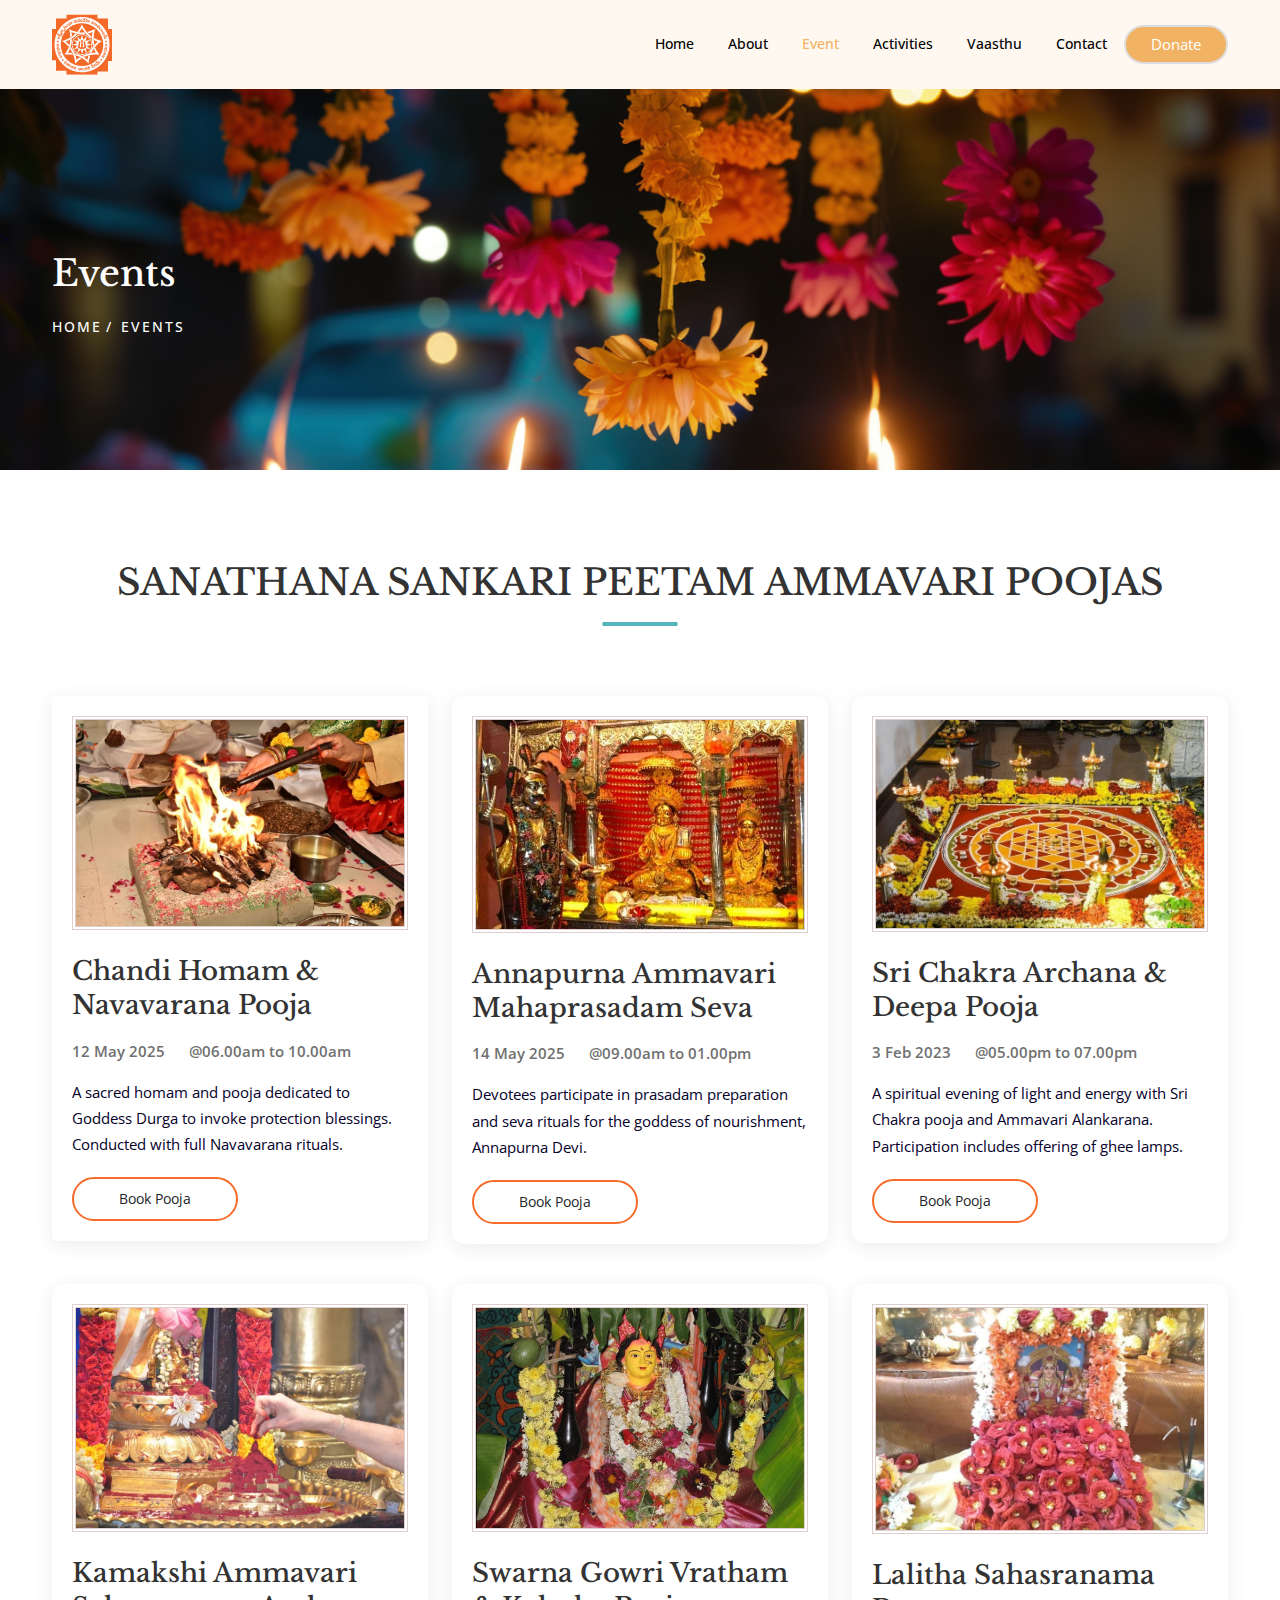
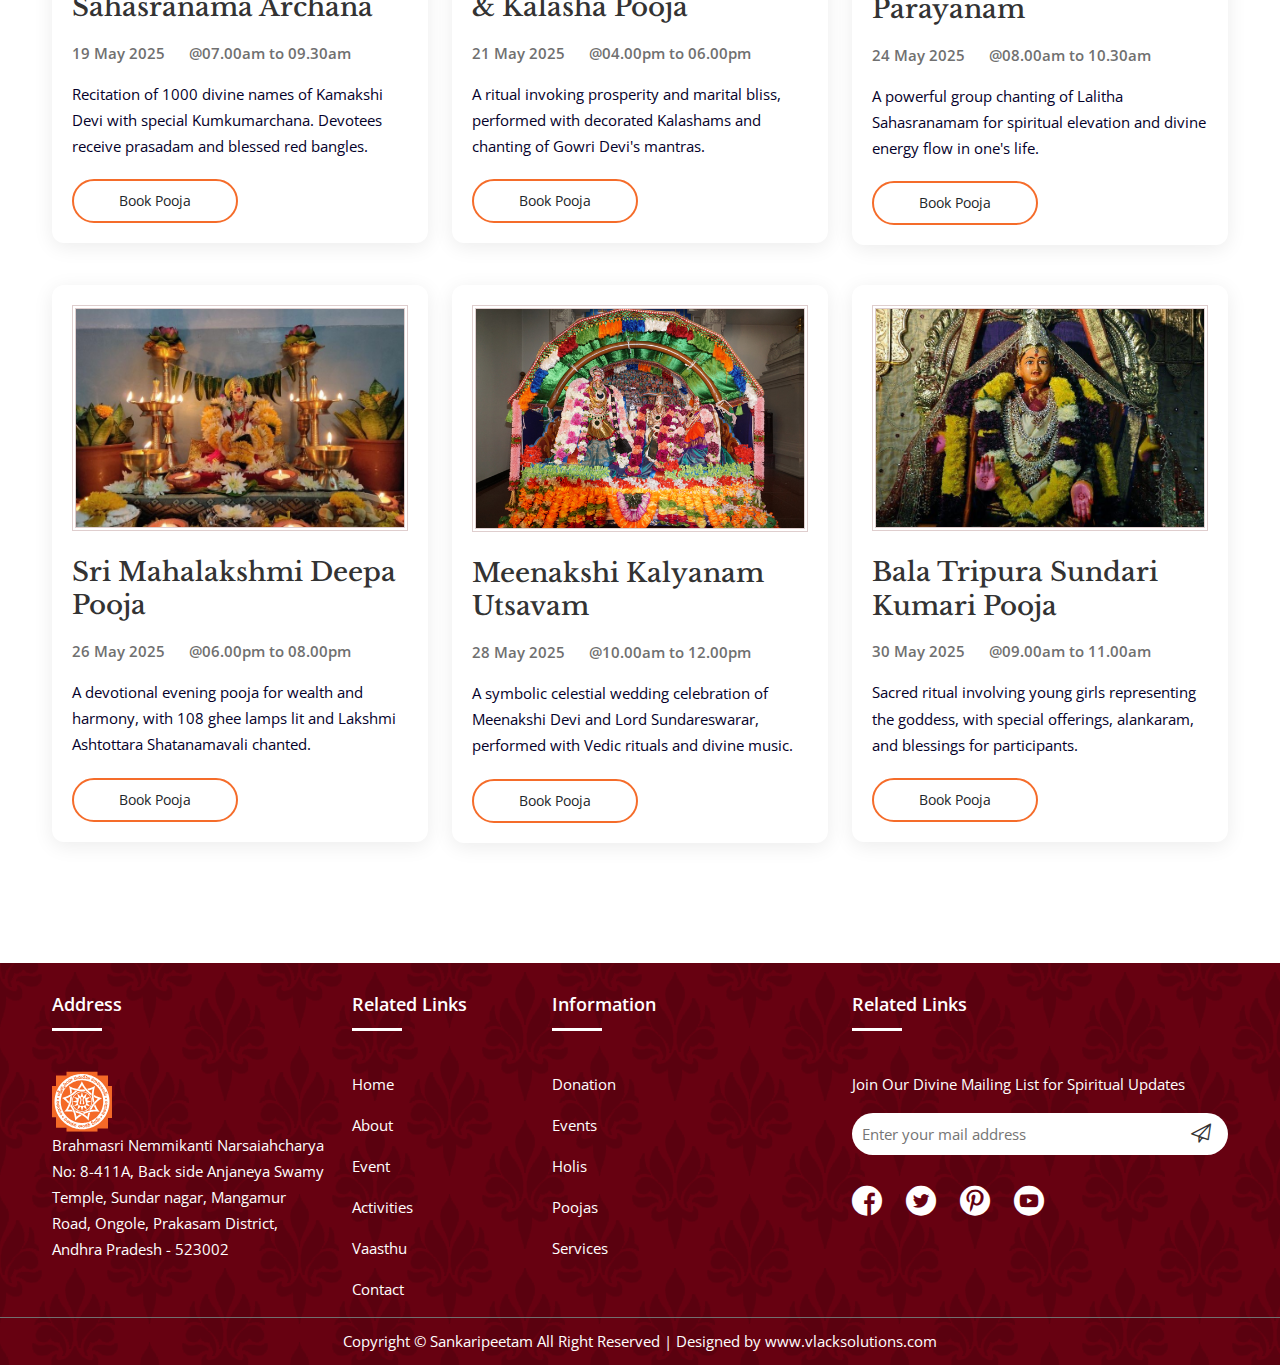
<file: sankaripeetam/events.html>
<!DOCTYPE html>
<html class="no-js" lang="zxx">
  <head>
    <meta charset="utf-8" />
    <meta http-equiv="X-UA-Compatible" content="IE=edge" />
    <title>Sankaripeetam</title>
    <meta name="description" content="" />
    <meta name="viewport" content="width=device-width, initial-scale=1" />
    <!-- Favicon -->
    <link rel="icon" href="assets/images/image/footer-logo.svg" />

    <!-- CSS
    ============================================ -->
    <!-- Vendor & Plugins CSS (Please remove the comment from below vendor.min.css & plugins.min.css for better website load performance and remove css files from avobe) -->

    <link rel="stylesheet" href="assets/css/vendor/vendor.min.css" />
    <link rel="stylesheet" href="assets/css/plugins/plugins.min.css" />

    <!-- Main Style CSS -->
    <link rel="stylesheet" href="assets/css/style.min.css" />
  </head>

  <body>
    <!--====================  header area ====================-->
    <div class="header-area header-area--default">
      <!-- Header Bottom Wrap Start -->
      <header class="header-area header-sticky">
        <div class="container">
          <div class="row">
            <div class="col-lg-12 d-flex align-items-center">
              <div class="header__logo">
                <div class="logo">
                  <a href="index.html"
                    ><img
                      src="assets/images/logo/footer-logo.svg"
                      alt=""
                      style="width: 60px"
                  /></a>
                </div>
              </div>
              <div class="header-right">
                <div
                  class="header__navigation menu-style-three d-none d-lg-block"
                >
                  <nav class="navigation-menu">
                    <ul>
                      <li
                        class="has-children has-children--multilevel-submenu active"
                      >
                        <a href="index.html"><span>Home</span></a>
                        <!-- <ul class="submenu">
                          <li class="active">
                            <a href="index.html"><span>Home One</span></a>
                          </li>
                          <li>
                            <a href="index-2.html"><span>Home Two</span></a>
                          </li>
                          <li>
                            <a href="index-3.html"><span>Home Three</span></a>
                          </li>
                          <li>
                            <a href="index-4.html"><span>Home Four</span></a>
                          </li>
                        </ul> -->
                      </li>
                      <li class="has-children">
                        <a href="about-us.html"><span>About</span></a>
                      </li>
                      <li class="has-children">
                        <a href="events.html"><span>Event</span></a>
                      </li>
                      <li class="has-children has-children--multilevel-submenu">
                        <a href="#"><span>Activities</span></a>

                        <ul class="submenu">
                          <li>
                            <a href="Parihara.html"><span>Parihara</span></a>
                          </li>
                          <li>
                            <a href="adhyatmikam.html"
                              ><span>Adhyatmikam</span></a
                            >
                          </li>
                          <li>
                            <a href="samaaja-seva.html"
                              ><span>Samajaseva</span></a
                            >
                          </li>
                        </ul>
                      </li>
                      <li class="has-children has-children--multilevel-submenu">
                        <a href="causes.html"><span>Vaasthu</span></a>
                        <!-- <ul class="submenu">
                          <li>
                            <a href="causes.html"><span>Causes</span></a>
                          </li>
                          <li>
                            <a href="gallery.html"><span>Gallery</span></a>
                          </li>
                          <li>
                            <a href="mission-and-vision.html"
                              ><span>Mission & Vision</span></a
                            >
                          </li>
                          <li>
                            <a href="causes-details.html"
                              ><span>Causes Details</span></a
                            >
                          </li>
                          <li>
                            <a href="events-details.html"
                              ><span>Events Details</span></a
                            >
                          </li>
                        </ul> -->
                      </li>
                      <li class="has-children">
                        <a href="contact-us.html"><span>Contact</span></a>
                      </li>
                    </ul>
                  </nav>
                </div>

                <div class="header-btn text-end d-none d-sm-block ml-lg-4">
                  <a class="btn-circle btn-default btn" href="donation.html"
                    >Donate</a
                  >
                </div>

                <!-- mobile menu -->
                <div
                  class="mobile-navigation-icon d-block d-lg-none"
                  id="mobile-menu-trigger"
                >
                  <i></i>
                </div>
              </div>
            </div>
          </div>
        </div>
      </header>
      <!-- Header Bottom Wrap End -->
    </div>
    <!--====================  End of header area  ====================-->

    <!-- breadcrumb-area start -->
    <div
      class="breadcrumb-area"
      style="background-image: url('assets/images/image/EventmainBg.jpg')"
    >
      >
      <div class="container">
        <div class="row">
          <div class="col-lg-12 position-relative">
            <h3 class="breadcrumb-title text-white">Events</h3>
            <!-- breadcrumb-list start -->
            <ul class="breadcrumb-list">
              <li class="breadcrumb-item"><a href="index.html">Home</a></li>
              <li class="breadcrumb-item active">Events</li>
            </ul>
            <!-- breadcrumb-list end -->
          </div>
        </div>
      </div>
    </div>
    <!-- breadcrumb-area end -->

    <div class="site-wrapper-reveal">
      <!-- ======== Events Area Start ========== -->
      <div class="events-area section-space--pb_120 section-space--pt_90">
        <div class="container">
          <div class="row">
            <div class="section-title-wrap text-center">
              <h3 class="section-title center-style">
                SANATHANA SANKARI PEETAM AMMAVARI POOJAS
              </h3>
            </div>
            <div class="col-lg-4 col-md-6">
              <!-- Single Events Wrap Start -->
              <div
                class="single-event-wrap mt-40"
                style="
                  background: #fff;
                  border-radius: 5px;
                  box-shadow: 0 4px 20px rgba(0, 0, 0, 0.08);
                  padding: 20px;
                  transition: transform 0.3s ease;
                "
              >
                <a href="#" class="event-image">
                  <img
                    src="assets/images/image/event/1.jpg"
                    class="img-fluid"
                    alt="Event Image"
                    style="border: 4px double rgb(223, 206, 206)"
                  />
                </a>
                <div class="event-content">
                  <div class="content-title">
                    <h4 class="mb-15">
                      <a href="#">Chandi Homam & Navavarana Pooja</a>
                    </h4>
                    <div class="event-date">
                      <span>12 May 2025 </span> <span>@06.00am to 10.00am</span>
                    </div>
                    <p>
                      A sacred homam and pooja dedicated to Goddess Durga to
                      invoke protection blessings. Conducted with full
                      Navavarana rituals.
                    </p>
                  </div>
                  <div class="ticket-button-box mt-20">
                    <a href="#" class="btn ticket-btn">Book Pooja</a>
                  </div>
                </div>
              </div>
              <!--// Single Events Wrap End -->
            </div>

            <div class="col-lg-4 col-md-6">
              <!-- Single Events Wrap Start -->
              <div
                class="single-event-wrap mt-40"
                style="
                  background: #fff;
                  border-radius: 12px;
                  box-shadow: 0 4px 20px rgba(0, 0, 0, 0.08);
                  padding: 20px;
                  transition: transform 0.3s ease;
                "
              >
                <a href="#" class="event-image">
                  <img
                    src="assets/images/image/event/2.jpg"
                    class="img-fluid"
                    alt="Event Image"
                    style="border: 4px double rgb(223, 206, 206)"
                  />
                </a>
                <div class="event-content">
                  <div class="content-title">
                    <h4 class="mb-15">
                      <a href="#">Annapurna Ammavari Mahaprasadam Seva </a>
                    </h4>
                    <div class="event-date">
                      <span>14 May 2025 </span> <span>@09.00am to 01.00pm</span>
                    </div>
                    <p>
                      Devotees participate in prasadam preparation and seva
                      rituals for the goddess of nourishment, Annapurna Devi.
                    </p>
                  </div>
                  <div class="ticket-button-box mt-20">
                    <a href="#" class="btn ticket-btn">Book Pooja</a>
                  </div>
                </div>
              </div>
              <!--// Single Events Wrap End -->
            </div>

            <div class="col-lg-4 col-md-6">
              <!-- Single Events Wrap Start -->
              <div
                class="single-event-wrap mt-40"
                style="
                  background: #fff;
                  border-radius: 12px;
                  box-shadow: 0 4px 20px rgba(0, 0, 0, 0.08);
                  padding: 20px;
                  transition: transform 0.3s ease;
                "
              >
                <a href="#" class="event-image">
                  <img
                    src="assets/images/image/event/3.jpg"
                    class="img-fluid"
                    alt="Event Image"
                    style="border: 4px double rgb(223, 206, 206)"
                  />
                </a>
                <div class="event-content">
                  <div class="content-title">
                    <h4 class="mb-15">
                      <a href="#"> Sri Chakra Archana & Deepa Pooja</a>
                    </h4>
                    <div class="event-date">
                      <span>3 Feb 2023 </span> <span>@05.00pm to 07.00pm</span>
                    </div>
                    <p>
                      A spiritual evening of light and energy with Sri Chakra
                      pooja and Ammavari Alankarana. Participation includes
                      offering of ghee lamps.
                    </p>
                  </div>
                  <div class="ticket-button-box mt-20">
                    <a href="#" class="btn ticket-btn">Book Pooja</a>
                  </div>
                </div>
              </div>
              <!--// Single Events Wrap End -->
            </div>

            <div class="col-lg-4 col-md-6">
              <!-- Single Events Wrap Start -->
              <div
                class="single-event-wrap mt-40"
                style="
                  background: #fff;
                  border-radius: 12px;
                  box-shadow: 0 4px 20px rgba(0, 0, 0, 0.08);
                  padding: 20px;
                  transition: transform 0.3s ease;
                "
              >
                <a href="#" class="event-image">
                  <img
                    src="assets/images/image/event/4.webp"
                    class="img-fluid"
                    alt="Event Image"
                    style="border: 4px double rgb(223, 206, 206)"
                  />
                </a>
                <div class="event-content">
                  <div class="content-title">
                    <h4 class="mb-15">
                      <a href="#"> Kamakshi Ammavari Sahasranama Archana</a>
                    </h4>
                    <div class="event-date">
                      <span>19 May 2025 </span> <span>@07.00am to 09.30am</span>
                    </div>
                    <p>
                      Recitation of 1000 divine names of Kamakshi Devi with
                      special Kumkumarchana. Devotees receive prasadam and
                      blessed red bangles.
                    </p>
                  </div>
                  <div class="ticket-button-box mt-20">
                    <a href="#" class="btn ticket-btn">Book Pooja</a>
                  </div>
                </div>
              </div>
              <!--// Single Events Wrap End -->
            </div>

            <div class="col-lg-4 col-md-6">
              <!-- Single Events Wrap Start -->
              <div
                class="single-event-wrap mt-40"
                style="
                  background: #fff;
                  border-radius: 12px;
                  box-shadow: 0 4px 20px rgba(0, 0, 0, 0.08);
                  padding: 20px;
                  transition: transform 0.3s ease;
                "
              >
                <a href="#" class="event-image">
                  <img
                    src="assets/images/image/event/5.jpg"
                    class="img-fluid"
                    alt="Event Image"
                    style="border: 4px double rgb(223, 206, 206)"
                  />
                </a>
                <div class="event-content">
                  <div class="content-title">
                    <h4 class="mb-15">
                      <a href="#">Swarna Gowri Vratham & Kalasha Pooja</a>
                    </h4>
                    <div class="event-date">
                      <span>21 May 2025</span> <span>@04.00pm to 06.00pm</span>
                    </div>
                    <p>
                      A ritual invoking prosperity and marital bliss, performed
                      with decorated Kalashams and chanting of Gowri Devi's
                      mantras.
                    </p>
                  </div>
                  <div class="ticket-button-box mt-20">
                    <a href="#" class="btn ticket-btn">Book Pooja</a>
                  </div>
                </div>
              </div>
              <!--// Single Events Wrap End -->
            </div>

            <div class="col-lg-4 col-md-6">
              <!-- Single Events Wrap Start -->
              <div
                class="single-event-wrap mt-40"
                style="
                  background: #fff;
                  border-radius: 12px;
                  box-shadow: 0 4px 20px rgba(0, 0, 0, 0.08);
                  padding: 20px;
                  transition: transform 0.3s ease;
                "
              >
                <a href="#" class="event-image">
                  <img
                    src="assets/images/image/event/6.jpg"
                    class="img-fluid"
                    alt="Event Image"
                    style="border: 4px double rgb(223, 206, 206)"
                  />
                </a>
                <div class="event-content">
                  <div class="content-title">
                    <h4 class="mb-15">
                      <a href="#">Lalitha Sahasranama Parayanam</a>
                    </h4>
                    <div class="event-date">
                      <span> 24 May 2025 </span>
                      <span>@08.00am to 10.30am</span>
                    </div>
                    <p>
                      A powerful group chanting of Lalitha Sahasranamam for
                      spiritual elevation and divine energy flow in one's life.
                    </p>
                  </div>
                  <div class="ticket-button-box mt-20">
                    <a href="#" class="btn ticket-btn">Book Pooja</a>
                  </div>
                </div>
              </div>
              <!--// Single Events Wrap End -->
            </div>

            <div class="col-lg-4 col-md-6">
              <!-- Single Events Wrap Start -->
              <div
                class="single-event-wrap mt-40"
                style="
                  background: #fff;
                  border-radius: 12px;
                  box-shadow: 0 4px 20px rgba(0, 0, 0, 0.08);
                  padding: 20px;
                  transition: transform 0.3s ease;
                "
              >
                <a href="#" class="event-image">
                  <img
                    src="assets/images/image/event/7.jpg"
                    class="img-fluid"
                    alt="Event Image"
                    style="border: 4px double rgb(223, 206, 206)"
                  />
                </a>
                <div class="event-content">
                  <div class="content-title">
                    <h4 class="mb-15">
                      <a href="#">Sri Mahalakshmi Deepa Pooja</a>
                    </h4>
                    <div class="event-date">
                      <span>26 May 2025</span> <span> @06.00pm to 08.00pm</span>
                    </div>
                    <p>
                      A devotional evening pooja for wealth and harmony, with
                      108 ghee lamps lit and Lakshmi Ashtottara Shatanamavali
                      chanted.
                    </p>
                  </div>
                  <div class="ticket-button-box mt-20">
                    <a href="#" class="btn ticket-btn">Book Pooja</a>
                  </div>
                </div>
              </div>
              <!--// Single Events Wrap End -->
            </div>

            <div class="col-lg-4 col-md-6">
              <!-- Single Events Wrap Start -->
              <div
                class="single-event-wrap mt-40"
                style="
                  background: #fff;
                  border-radius: 12px;
                  box-shadow: 0 4px 20px rgba(0, 0, 0, 0.08);
                  padding: 20px;
                  transition: transform 0.3s ease;
                "
              >
                <a href="#" class="event-image">
                  <img
                    src="assets/images/image/event/8.jpg"
                    class="img-fluid"
                    alt="Event Image"
                    style="border: 4px double rgb(223, 206, 206)"
                  />
                </a>
                <div class="event-content">
                  <div class="content-title">
                    <h4 class="mb-15">
                      <a href="#"> Meenakshi Kalyanam Utsavam</a>
                    </h4>
                    <div class="event-date">
                      <span>28 May 2025</span> <span>@10.00am to 12.00pm</span>
                    </div>
                    <p>
                      A symbolic celestial wedding celebration of Meenakshi Devi
                      and Lord Sundareswarar, performed with Vedic rituals and
                      divine music.
                    </p>
                  </div>
                  <div class="ticket-button-box mt-20">
                    <a href="#" class="btn ticket-btn">Book Pooja</a>
                  </div>
                </div>
              </div>
              <!--// Single Events Wrap End -->
            </div>

            <div class="col-lg-4 col-md-6">
              <!-- Single Events Wrap Start -->
              <div
                class="single-event-wrap mt-40"
                style="
                  background: #fff;
                  border-radius: 12px;
                  box-shadow: 0 4px 20px rgba(0, 0, 0, 0.08);
                  padding: 20px;
                  transition: transform 0.3s ease;
                "
              >
                <a href="#" class="event-image">
                  <img
                    src="assets/images/image/event/9.jpg"
                    class="img-fluid"
                    alt="Event Image"
                    style="border: 4px double rgb(223, 206, 206)"
                  />
                </a>
                <div class="event-content">
                  <div class="content-title">
                    <h4 class="mb-15">
                      <a href="#">Bala Tripura Sundari Kumari Pooja</a>
                    </h4>
                    <div class="event-date">
                      <span>30 May 2025</span> <span>@09.00am to 11.00am</span>
                    </div>
                    <p>
                      Sacred ritual involving young girls representing the
                      goddess, with special offerings, alankaram, and blessings
                      for participants.
                    </p>
                  </div>
                  <div class="ticket-button-box mt-20">
                    <a href="#" class="btn ticket-btn">Book Pooja</a>
                  </div>
                </div>
              </div>
              <!--// Single Events Wrap End -->
            </div>
          </div>
        </div>
      </div>
      <!-- ======== Events Area End ========== -->
    </div>

    <!--========== Footer Area Start ==========-->
    <footer
      class="footer-area"
      style="
        background-image: url('assets/images/image/footerbg.png');
        display: flex;
        flex-direction: column;
        justify-content: space-between;
      "
    >
      <div
        class="footer-top section-space--ptb_50 text-white"
        style="display: flex; justify-content: space-between"
      >
        <div class="container">
          <div class="row">
            <div class="col-lg-3 col-md-6">
              <div class="widget-footer mt-30">
                <div class="footer-title">
                  <h6>Address</h6>
                </div>
                <img
                  src="assets/images/logo/footer-logo.svg"
                  alt=""
                  class="footer-logo"
                  style="width: 60px"
                />
                <div class="footer-contents">
                  <ul>
                    <li>
                      <span
                        >Brahmasri Nemmikanti Narsaiahcharya No: 8-411A, Back
                        side Anjaneya Swamy Temple, Sundar nagar, Mangamur Road,
                        Ongole, Prakasam District, Andhra Pradesh - 523002
                      </span>
                    </li>
                  </ul>
                </div>
              </div>
            </div>
            <div class="col-lg-2 col-md-6">
              <div class="widget-footer mt-30">
                <div class="footer-title">
                  <h6>Related Links</h6>
                </div>
                <div class="footer-contents">
                  <ul>
                    <li><a href="index.html">Home</a></li>
                    <li><a href="about-us.html">About</a></li>
                    <li><a href="events.html">Event</a></li>
                    <li><a href="#">Activities</a></li>
                    <li><a href="causes.html">Vaasthu</a></li>
                    <li><a href="contact-us.html">Contact</a></li>
                  </ul>
                </div>
              </div>
            </div>
            <div class="col-lg-3 col-md-6">
              <div class="widget-footer mt-30">
                <div class="footer-title">
                  <h6>Information</h6>
                </div>
                <div class="footer-contents">
                  <ul>
                    <li>Donation</li>
                    <li>Events</li>
                    <li>Holis</li>
                    <li>Poojas</li>
                    <li>Services</li>
                  </ul>
                </div>
              </div>
            </div>
            <div class="col-lg-4 col-md-6">
              <div class="widget-footer mt-30">
                <div class="footer-title">
                  <h6>Related Links</h6>
                </div>
                <div class="footer-contents">
                  <p>Join Our Divine Mailing List for Spiritual Updates</p>
                  <div class="newsletter-box">
                    <input type="text" placeholder="Enter your mail address" />
                    <button><i class="flaticon-paper-plane"></i></button>
                  </div>

                  <ul class="footer-social-share mt-20">
                    <li>
                      <a href="#"><i class="flaticon-facebook"></i></a>
                    </li>
                    <li>
                      <a href="#"><i class="flaticon-twitter"></i></a>
                    </li>
                    <li>
                      <a href="#"
                        ><i class="flaticon-pinterest-social-logo"></i
                      ></a>
                    </li>
                    <li>
                      <a href="#"><i class="flaticon-youtube"></i></a>
                    </li>
                  </ul>
                </div>
              </div>
            </div>
          </div>
        </div>
      </div>
      <div
        class="footer-bottom-area"
        style="
          display: flex;
          justify-content: space-between;
          align-items: center;
        "
      >
        <div class="container">
          <div class="row">
            <div class="col-lg-12">
              <div
                class="Copyright-box"
                style="display: flex; justify-content: center; padding: 10px"
              >
                <p class="text-white m-0">
                  Copyright &copy; Sankaripeetam
                  <a href="https://hasthemes.com/" target="_blank"
                    >All Right Reserved</a
                  >
                  |
                  <a href="https://vlacksolutions.com/">
                    Designed by www.vlacksolutions.com</a
                  >
                </p>
              </div>
            </div>
          </div>
        </div>
      </div>
    </footer>
    <!--==========// Footer Area End ==========-->

    <!--====================  scroll top ====================-->
    <a href="#" class="scroll-top" id="scroll-top">
      <i class="arrow-top flaticon-up-arrow"></i>
      <i class="arrow-bottom flaticon-up-arrow"></i>
    </a>
    <!--====================  End of scroll top  ====================-->

    <div class="mobile-menu-overlay" id="mobile-menu-overlay">
      <div class="mobile-menu-overlay__inner">
        <div class="mobile-menu-overlay__header">
          <div class="container-fluid">
            <div class="row align-items-center">
              <div class="col-md-6 col-8">
                <!-- logo -->
                <div class="logo">
                  <a href="index.html">
                    <img
                      src="assets/images/image/footer-logo.svg"
                      class="img-fluid"
                      alt=""
                      style="width: 50px"
                    />
                  </a>
                </div>
              </div>
              <div class="col-md-6 col-4">
                <!-- mobile menu content -->
                <div class="mobile-menu-content text-end">
                  <span
                    class="mobile-navigation-close-icon"
                    id="mobile-menu-close-trigger"
                  ></span>
                </div>
              </div>
            </div>
          </div>
        </div>
        <div class="mobile-menu-overlay__body">
          <nav class="offcanvas-navigation">
            <ul>
              <li class="has-children">
                <a href="index.html">Home</a>
              </li>
              <li class="has-children">
                <a href="about-us.html">about</a>
              </li>
              <li class="has-children">
                <a href="events.html">Evnets</a>
              </li>
              <li class="has-children">
                <a href="#">Activities</a>
                <ul class="sub-menu">
                  <li>
                    <a href="Parihara.html"><span>Parihara</span></a>
                    <a href="adhyatmikam.html"><span>Adhyatmikam</span></a>
                    <a href="samaaja-seva.html"><span>Samaajaseva</span></a>
                  </li>
                </ul>
              </li>
              <li class="has-children">
                <a href="causes.html">Vaasthu</a>
              </li>
              <li class="has-children">
                <a href="contact-us.html">Contact</a>
              </li>
            </ul>
          </nav>
        </div>
      </div>
    </div>
    <!--====================  End of mobile menu overlay  ====================-->

    <!-- JS
    ============================================ -->

    <!-- Modernizer JS -->
    <script src="assets/js/vendor/modernizr-2.8.3.min.js"></script>

    <!-- jquery JS -->
    <script src="assets/js/vendor/jquery-3.5.1.min.js"></script>
    <script src="assets/js/vendor/jquery-migrate-3.3.0.min.js"></script>

    <!-- Bootstrap JS -->
    <script src="assets/js/vendor/bootstrap.min.js"></script>

    <!-- Plugins JS (Please remove the comment from below plugins.min.js for better website load performance and remove plugin js files from avobe) -->

    <script src="assets/js/plugins/plugins.min.js"></script>

    <!-- Main JS -->
    <script src="assets/js/main.js"></script>
  </body>
</html>
</file>
<file: sankaripeetam/assets/css/style.min.css>
@import"https://fonts.googleapis.com/css?family=Libre+Baskerville:400,700|Open+Sans:300,400,600,700,800|Playfair+Display:400,500,600,700,800,900&display=swap";*,*::after,*::before{-webkit-box-sizing:border-box;box-sizing:border-box}html,body{height:100%}body{line-height:1.74;font-size:15px;font-style:normal;font-weight:400;visibility:visible;font-family:"Open Sans",sans-serif;color:#04002a;position:relative;background-color:#fff}.no-overflow{overflow:hidden}h1,h2,h3,h4,h5,h6{color:#333;margin-top:0;margin-bottom:0;line-height:1.3;font-family:"Libre Baskerville",serif}h1{font-size:60px}@media only screen and (min-width: 992px)and (max-width: 1199px){h1{font-size:46px}}@media only screen and (min-width: 768px)and (max-width: 991px){h1{font-size:40px}}@media only screen and (max-width: 767px){h1{font-size:34px}}h2{font-size:45px}@media only screen and (min-width: 992px)and (max-width: 1199px){h2{font-size:36px}}@media only screen and (min-width: 768px)and (max-width: 991px){h2{font-size:36px}}@media only screen and (max-width: 767px){h2{font-size:30px}}h3{font-size:36px}@media only screen and (min-width: 992px)and (max-width: 1199px){h3{font-size:30px}}@media only screen and (min-width: 768px)and (max-width: 991px){h3{font-size:28px}}@media only screen and (max-width: 767px){h3{font-size:25px}}h4{font-size:26px}@media only screen and (min-width: 992px)and (max-width: 1199px){h4{font-size:24px}}@media only screen and (min-width: 768px)and (max-width: 991px){h4{font-size:22px}}@media only screen and (max-width: 767px){h4{font-size:22px}}h5{font-size:22px}@media only screen and (max-width: 767px){h5{font-size:20px}}h6{font-size:18px}p:last-child{margin-bottom:0}a,button{color:inherit;display:inline-block;line-height:inherit;text-decoration:none;cursor:pointer}a,button,img,input,span{-webkit-transition:all .4s cubic-bezier(0.645, 0.045, 0.355, 1);-o-transition:all .4s cubic-bezier(0.645, 0.045, 0.355, 1);transition:all .4s cubic-bezier(0.645, 0.045, 0.355, 1)}*:focus{outline:none !important}a:focus{color:inherit;outline:none;text-decoration:none}.btn.focus,.btn:focus{outline:none;-webkit-box-shadow:none;box-shadow:none}a:hover{text-decoration:none;color:#f2b263}button,input[type=submit]{cursor:pointer}ul{list-style:outside none none;margin:0;padding:0}.mark,mark{padding:0 0;background-color:rgba(0,0,0,0)}.font-weight--bold{font-weight:800}.font-weight--reguler{font-weight:500}.font-weight--normal{font-weight:400}.font-weight--light{font-weight:300}.text-color-primary{color:#f2b263}.text-color-secondary{color:#d2a98e}.text-black{color:#333 !important}.bg-white{background:#fff}.bg-gray{background:#f8f8f8}.bg-gray-2{background:#f6fafe}.bg-gray-3{background:#f6f2ed}.bg-theme-default{background:#f2b263}.theme-bg-secondary{background:#d2a98e}.sub-heading{color:#6d70a6}.black-bg{background:#000}.border-radius-5{border-radius:5px}.text-green{color:#d2a98e}.bg-gradient{background:-webkit-linear-gradient(top, #FFF 0, #F5F5F5 100%)}.text-black{color:#333}.box-shadow-top{-webkit-box-shadow:0 10px 15px rgba(0,0,0,.05);box-shadow:0 10px 15px rgba(0,0,0,.05)}.border{border:1px solid #ededed !important}.border-top{border-top:1px solid #ededed !important}.border-right{border-right:1px solid #ededed !important}.border-bottom{border-bottom:1px solid #ededed !important}.border-left{border-left:1px solid #ededed !important}.border-top-dash{border-top:1px dashed #ddd !important}.border-bottom-dash{border-bottom:1px dashed #ddd !important}.border-top-thick{border-top:2px solid #ededed !important}.border-bottom-thick{border-bottom:2px solid #ededed !important}.border-top-drak{border-top:1px solid rgba(255,255,255,.2) !important}.border-bottom-drak{border-bottom:1px solid rgba(255,255,255,.2) !important}select{padding:3px 20px;height:56px;max-width:100%;width:100%;outline:none;border:1px solid #f8f8f8;border-radius:5px;background:#f8f8f8 url("../images/icons/selector-icon.png") no-repeat center right 20px;background-color:#f8f8f8;-moz-appearance:none;-webkit-appearance:none}select:focus{background:#f8f8f8 url("../images/icons/selector-icon.png") no-repeat center right 20px !important}.fixed-bg{background-size:cover;background-repeat:no-repeat;background-attachment:fixed}.section-title mark{color:#38cb89;padding:0em;background-color:rgba(0,0,0,0)}.section-sub-title{color:#ababab;font-size:14px;letter-spacing:3px;text-transform:uppercase;line-height:1.43;margin-top:-5px}.section-under-heading{font-size:18px;font-weight:500;line-height:1.4;color:#333}.section-under-heading a{color:#f2b263;border-bottom:1px solid #ccc;position:relative}.section-under-heading a::before{content:"";width:0;height:1px;bottom:-1px;position:absolute;left:auto;right:0;z-index:1;-webkit-transition:width .6s cubic-bezier(0.25, 0.8, 0.25, 1) 0s;-o-transition:width .6s cubic-bezier(0.25, 0.8, 0.25, 1) 0s;transition:width .6s cubic-bezier(0.25, 0.8, 0.25, 1) 0s;background:currentColor}.section-under-heading a:hover::before{width:100%;left:0;right:auto}.img-width{width:100%}.title-dec-text{text-align:center;max-width:760px;margin:auto}::-moz-selection{color:#fff;background-color:#f2b263}::selection{color:#fff;background-color:#f2b263}form input:focus::-webkit-input-placeholder{color:rgba(0,0,0,0)}form input:focus::-moz-placeholder{color:rgba(0,0,0,0)}form input:focus:-ms-input-placeholder{color:rgba(0,0,0,0)}form input::-webkit-input-placeholder,form textarea::-webkit-input-placeholder{-webkit-transition:all .4s cubic-bezier(0.645, 0.045, 0.355, 1);transition:all .4s cubic-bezier(0.645, 0.045, 0.355, 1)}form input::-moz-placeholder,form textarea::-moz-placeholder{-moz-transition:all .4s cubic-bezier(0.645, 0.045, 0.355, 1);transition:all .4s cubic-bezier(0.645, 0.045, 0.355, 1)}form input:-ms-input-placeholder,form textarea:-ms-input-placeholder{-ms-transition:all .4s cubic-bezier(0.645, 0.045, 0.355, 1);transition:all .4s cubic-bezier(0.645, 0.045, 0.355, 1)}form input::-ms-input-placeholder,form textarea::-ms-input-placeholder{-ms-transition:all .4s cubic-bezier(0.645, 0.045, 0.355, 1);transition:all .4s cubic-bezier(0.645, 0.045, 0.355, 1)}form input::-webkit-input-placeholder, form textarea::-webkit-input-placeholder{-webkit-transition:all .4s cubic-bezier(0.645, 0.045, 0.355, 1);-o-transition:all .4s cubic-bezier(0.645, 0.045, 0.355, 1);transition:all .4s cubic-bezier(0.645, 0.045, 0.355, 1)}form input::-moz-placeholder, form textarea::-moz-placeholder{-webkit-transition:all .4s cubic-bezier(0.645, 0.045, 0.355, 1);-o-transition:all .4s cubic-bezier(0.645, 0.045, 0.355, 1);-moz-transition:all .4s cubic-bezier(0.645, 0.045, 0.355, 1);transition:all .4s cubic-bezier(0.645, 0.045, 0.355, 1)}form input:-ms-input-placeholder, form textarea:-ms-input-placeholder{-webkit-transition:all .4s cubic-bezier(0.645, 0.045, 0.355, 1);-o-transition:all .4s cubic-bezier(0.645, 0.045, 0.355, 1);-ms-transition:all .4s cubic-bezier(0.645, 0.045, 0.355, 1);transition:all .4s cubic-bezier(0.645, 0.045, 0.355, 1)}form input::-ms-input-placeholder, form textarea::-ms-input-placeholder{-webkit-transition:all .4s cubic-bezier(0.645, 0.045, 0.355, 1);-o-transition:all .4s cubic-bezier(0.645, 0.045, 0.355, 1);-ms-transition:all .4s cubic-bezier(0.645, 0.045, 0.355, 1);transition:all .4s cubic-bezier(0.645, 0.045, 0.355, 1)}form input::placeholder,form textarea::placeholder{-webkit-transition:all .4s cubic-bezier(0.645, 0.045, 0.355, 1);-o-transition:all .4s cubic-bezier(0.645, 0.045, 0.355, 1);transition:all .4s cubic-bezier(0.645, 0.045, 0.355, 1)}input[type=text]:focus,input[type=email]:focus,input[type=url]:focus,input[type=password]:focus,input[type=search]:focus,input[type=number]:focus,input[type=tel]:focus,input[type=range]:focus,input[type=date]:focus,input[type=month]:focus,input[type=week]:focus,input[type=time]:focus,input[type=datetime]:focus,input[type=datetime-local]:focus,input[type=color]:focus,textarea:focus,select:focus,select:focus,textarea:focus{color:#f2b263;border-color:#f2b263}input[type=checkbox]{position:relative;background:0 0;border-width:0;-webkit-box-shadow:none;box-shadow:none;margin:0 10px 0 3px;cursor:pointer}.swiper-pagination{position:static;display:block;line-height:1}.swiper-pagination--vertical{position:absolute;top:50%;-webkit-transform:translateY(-50%);-ms-transform:translateY(-50%);transform:translateY(-50%);right:50px;bottom:auto;left:auto}.swiper-pagination--vertical .swiper-pagination-bullet{display:block;margin-bottom:10px;line-height:1;margin-right:0}.swiper-pagination--vertical .swiper-pagination-bullet:last-child{margin-bottom:0}.swiper-pagination .swiper-pagination-bullet{width:10px;height:10px;border:0;border-radius:0;background:rgba(0,0,0,0);opacity:1;position:relative;outline:none;margin-right:20px}.swiper-pagination .swiper-pagination-bullet:last-child{margin-right:0}.swiper-pagination .swiper-pagination-bullet:before{content:"";position:absolute;top:50%;left:50%;-webkit-transform:translate(-50%, -50%);-ms-transform:translate(-50%, -50%);transform:translate(-50%, -50%);border-radius:100%;width:8px;height:8px;background:#d8d8d8;z-index:1;-webkit-transition:all .4s cubic-bezier(0.645, 0.045, 0.355, 1);-o-transition:all .4s cubic-bezier(0.645, 0.045, 0.355, 1);transition:all .4s cubic-bezier(0.645, 0.045, 0.355, 1)}.swiper-pagination .swiper-pagination-bullet:hover:before{width:12px;height:12px;opacity:1;background:#f2b263}.swiper-pagination .swiper-pagination-bullet-active:before{width:12px;height:12px;opacity:1;background:#f2b263}.site-wrapper-reveal{background-color:#fff}.swiper-pagination.swiper-pagination-white .swiper-pagination-bullet{margin:8px}.swiper-pagination.swiper-pagination-white .swiper-pagination-bullet:hover:before{width:12px;height:12px;opacity:1;background:#fff}.swiper-pagination.swiper-pagination-white .swiper-pagination-bullet-active::before{opacity:1;background:#fff;width:16px;height:16px;-webkit-box-shadow:0 0 9px #ededed;box-shadow:0 0 9px #ededed}.swiper-nav-button{-webkit-transition:all .3s cubic-bezier(0.645, 0.045, 0.355, 1),visibility .1s linear 2s,opacity .1s linear 2s;-o-transition:all .3s cubic-bezier(0.645, 0.045, 0.355, 1),visibility .1s linear 2s,opacity .1s linear 2s;transition:all .3s cubic-bezier(0.645, 0.045, 0.355, 1),visibility .1s linear 2s,opacity .1s linear 2s;background-image:none;text-align:center;-webkit-user-select:none;-moz-user-select:none;-ms-user-select:none;user-select:none;outline:none;width:48px;height:48px;font-size:24px;color:#6d70a6;border:0;border-radius:50%;-webkit-box-shadow:0 0 5px rgba(0,0,0,.01);box-shadow:0 0 5px rgba(0,0,0,.01);opacity:0;visibility:hidden;-webkit-transform:translate(0, -50%);-ms-transform:translate(0, -50%);transform:translate(0, -50%);margin:0;top:50%}.swiper-nav-button::before{content:"";position:absolute;top:0;left:0;bottom:0;right:0;border-radius:inherit;color:#fff;background:#fff}.swiper-nav-button:hover{color:#fff}.swiper-nav-button:hover::before{color:#fff;background:#f2b263}.swiper-container{-webkit-transition:all .3s cubic-bezier(0.645, 0.045, 0.355, 1);-o-transition:all .3s cubic-bezier(0.645, 0.045, 0.355, 1);transition:all .3s cubic-bezier(0.645, 0.045, 0.355, 1)}.swiper-container:hover .swiper-nav-button{opacity:1;visibility:visible}.swiper-nav-button i{position:absolute;top:50%;left:50%;-webkit-transform:translate(-50%, -50%);-ms-transform:translate(-50%, -50%);transform:translate(-50%, -50%)}.swiper-nav-button i::before{-moz-osx-font-smoothing:grayscale;-webkit-font-smoothing:antialiased;display:inline-block;font-style:normal;font-variant:normal;text-rendering:auto;line-height:1;font-weight:300;content:""}.swiper-nav-prev i::before{content:""}.swiper-button-next i::before{content:""}.swiper-wrapper{-webkit-transition-timing-function:linear !important;-o-transition-timing-function:linear !important;transition-timing-function:linear !important}.single-element-wrap ul li{margin-bottom:15px}.single-element-wrap ul li:last-child{margin-bottom:0}.breadcrumb-area{background-repeat:no-repeat;background-position:center center;border-bottom-width:0px;padding-top:136px;padding-bottom:131px;background-size:cover;background-image:url(../images/bg/breadcrumb-01.png)}@media only screen and (max-width: 767px),only screen and (min-width: 768px)and (max-width: 991px),only screen and (min-width: 992px)and (max-width: 1199px){.breadcrumb-area{padding-top:80px;padding-bottom:80px}}.breadcrumb-area--bg-two{background-image:url(../images/bg/breadcrumb-03.png)}.bg-overlay-black-4{position:relative}.bg-overlay-black-4::before{position:absolute;left:0;top:0;height:100%;width:100%;background:rgba(0,0,0,.4);content:"";border-radius:5px}.breadcrumb-item+.breadcrumb-item::before{display:inline-block;padding-right:.5rem;color:#fff;content:"/"}.breadcrumb-list{margin-top:15px}.breadcrumb-list li{display:inline-block;font-size:14px;font-weight:500;letter-spacing:2px;line-height:1.58;text-transform:uppercase;color:#fff}.breadcrumb-list li a{position:relative}.breadcrumb-list li a::after{content:"";width:0;height:1px;bottom:0;position:absolute;left:auto;right:0;z-index:-1;-webkit-transition:width .6s cubic-bezier(0.25, 0.8, 0.25, 1) 0s;-o-transition:width .6s cubic-bezier(0.25, 0.8, 0.25, 1) 0s;transition:width .6s cubic-bezier(0.25, 0.8, 0.25, 1) 0s;background:currentColor}.breadcrumb-list li a:hover::after{width:100%;left:0;right:auto;z-index:0}.breadcrumb-list li.active{color:#fff}.breadcrumb-area--bg-two{background-repeat:no-repeat;background-position:center center;border-bottom-width:0px;padding-top:136px;padding-bottom:131px;background-size:cover}@media only screen and (max-width: 767px),only screen and (min-width: 768px)and (max-width: 991px),only screen and (min-width: 992px)and (max-width: 1199px){.breadcrumb-area--bg-two{padding-top:80px;padding-bottom:80px;background-image:url(../images/bg/breadcrumb-03.png)}}.breadcrumb-area-mission{background-repeat:no-repeat;background-position:center center;border-bottom-width:0px;padding-top:450px;padding-bottom:60px;background-size:cover;background-image:url(../images/bg/breadcrumb-02.png)}@media only screen and (max-width: 767px),only screen and (min-width: 768px)and (max-width: 991px),only screen and (min-width: 992px)and (max-width: 1199px){.breadcrumb-area-mission{padding-top:80px;padding-bottom:80px}}.page-pagination li{display:inline-block}.page-pagination li a{font-weight:500;padding:0 10px;display:block;text-align:center;line-height:41px;min-width:41px;height:41px;text-transform:uppercase;color:#ababab;letter-spacing:2px;border-radius:5px}.page-pagination li a.current{background:#f6f5f9;color:#f2b263}.page-pagination li a:hover{color:#f2b263}.preloader-active{position:fixed;top:0;left:0;overflow:hidden;height:100vh;width:100vw;z-index:99999}.preloader-active .preloader-area-wrap{background-color:#fff;position:absolute;left:0;display:block;top:0;height:100%;width:100%;z-index:999999}.preloader-active .preloader-area-wrap .spinner div{background-color:#f2b263;border-radius:50%;width:20px;height:20px;margin-right:15px;-webkit-animation:sk-bouncedelay 1.4s infinite ease-in-out both;animation:sk-bouncedelay 1.4s infinite ease-in-out both}.preloader-active .preloader-area-wrap .spinner div.bounce1{-webkit-animation-delay:-0.32s;animation-delay:-0.32s}.preloader-active .preloader-area-wrap .spinner div.bounce2{-webkit-animation-delay:-0.16s;animation-delay:-0.16s}@-webkit-keyframes sk-bouncedelay{0%,80%,100%{-webkit-transform:scale(0);transform:scale(0)}40%{-webkit-transform:scale(1);transform:scale(1)}}@keyframes sk-bouncedelay{0%,80%,100%{-webkit-transform:scale(0);transform:scale(0)}40%{-webkit-transform:scale(1);transform:scale(1)}}.preloader-area-wrap{display:none}.open_tm_preloader{position:fixed;background-color:rgba(0,0,0,0);z-index:9999;height:100%;width:100%;-webkit-transition:.2s all ease;-o-transition:.2s all ease;transition:.2s all ease;-webkit-transition-delay:.5s;-o-transition-delay:.5s;transition-delay:.5s}.open_tm_preloader.loaded{opacity:0;visibility:hidden}.open_tm_preloader.loaded:before,.open_tm_preloader.loaded:after{width:0%}.open_tm_preloader:before,.open_tm_preloader:after{content:"";position:absolute;height:100%;width:50%;background-color:#fff;-webkit-transition:all .5s ease-in-out;-o-transition:all .5s ease-in-out;transition:all .5s ease-in-out}.open_tm_preloader:before{top:0;left:0}.open_tm_preloader:after{bottom:0;right:0}.scroll-top{position:fixed;right:30px;bottom:-60px;z-index:999;-webkit-box-shadow:0 30px 50px rgba(0,0,0,.03);box-shadow:0 30px 50px rgba(0,0,0,.03);display:block;padding:0;width:60px;height:60px;border-radius:50%;text-align:center;font-size:25px;line-height:60px;cursor:pointer;opacity:0;visibility:hidden;background-color:#f2b263;background-size:200% auto;background-position:left center;color:#fff;-webkit-transition:all .5s cubic-bezier(0.645, 0.045, 0.355, 1);-o-transition:all .5s cubic-bezier(0.645, 0.045, 0.355, 1);transition:all .5s cubic-bezier(0.645, 0.045, 0.355, 1);overflow:hidden}@media only screen and (max-width: 479px){.scroll-top{width:50px;height:50px;line-height:50px;font-size:20px}}.scroll-top.show{visibility:visible;opacity:1;bottom:60px}.scroll-top i{position:absolute;top:50%;left:50%;color:#fff;-webkit-transition:all .4s cubic-bezier(0.645, 0.045, 0.355, 1);-o-transition:all .4s cubic-bezier(0.645, 0.045, 0.355, 1);transition:all .4s cubic-bezier(0.645, 0.045, 0.355, 1)}.scroll-top .arrow-top{-webkit-transform:translate(-50%, -50%);-ms-transform:translate(-50%, -50%);transform:translate(-50%, -50%)}.scroll-top .arrow-bottom{-webkit-transform:translate(-50%, 80px);-ms-transform:translate(-50%, 80px);transform:translate(-50%, 80px)}.scroll-top:hover{background-position:right center}.scroll-top:hover .arrow-top{-webkit-transform:translate(-50%, -80px);-ms-transform:translate(-50%, -80px);transform:translate(-50%, -80px)}.scroll-top:hover .arrow-bottom{-webkit-transform:translate(-50%, -50%);-ms-transform:translate(-50%, -50%);transform:translate(-50%, -50%)}.section-title{margin-bottom:30px;padding-bottom:20px;position:relative;display:inline-block}.section-title::after{position:absolute;bottom:0;content:"";height:4px;width:75px;background:#54b5bf}.section-title.center-style::after{left:50%;-webkit-transform:translateX(-50%);-ms-transform:translateX(-50%);transform:translateX(-50%)}.section-title.left-style::after{left:0%;-webkit-transform:translateX(0%);-ms-transform:translateX(0%);transform:translateX(0%)}.section-title-muslim{margin-bottom:30px;position:relative}.section-title-muslim::after{content:url("../images/icons/muslim-title.png")}.section-title--two{margin-bottom:30px;padding-bottom:20px;position:relative;display:inline-block}.section-title--two::after{position:absolute;bottom:0;content:"";height:4px;width:75px;background:#e5e5e5}.section-title--two.center-style::after{left:50%;-webkit-transform:translateX(-50%);-ms-transform:translateX(-50%);transform:translateX(-50%)}.section-title--two.left-style::after{left:0%;-webkit-transform:translateX(0%);-ms-transform:translateX(0%);transform:translateX(0%)}.section-space--ptb_120{padding-top:120px;padding-bottom:120px}@media only screen and (min-width: 768px)and (max-width: 991px){.section-space--ptb_120{padding-top:80px;padding-bottom:80px}}@media only screen and (max-width: 767px){.section-space--ptb_120{padding-top:60px;padding-bottom:60px}}.section-space--pt_120{padding-top:120px}@media only screen and (min-width: 768px)and (max-width: 991px){.section-space--pt_120{padding-top:80px}}@media only screen and (max-width: 767px){.section-space--pt_120{padding-top:60px}}.section-space--pb_120{padding-bottom:120px}@media only screen and (min-width: 768px)and (max-width: 991px){.section-space--pb_120{padding-bottom:80px}}@media only screen and (max-width: 767px){.section-space--pb_120{padding-bottom:60px}}.section-space--ptb_100{padding-top:100px;padding-bottom:100px}@media only screen and (min-width: 768px)and (max-width: 991px){.section-space--ptb_100{padding-top:80px;padding-bottom:80px}}@media only screen and (max-width: 767px){.section-space--ptb_100{padding-top:60px;padding-bottom:60px}}.section-space--pt_100{padding-top:100px}@media only screen and (min-width: 768px)and (max-width: 991px){.section-space--pt_100{padding-top:80px}}@media only screen and (max-width: 767px){.section-space--pt_100{padding-top:60px}}.section-space--pb_100{padding-bottom:100px}@media only screen and (min-width: 768px)and (max-width: 991px){.section-space--pb_100{padding-bottom:80px}}@media only screen and (max-width: 767px){.section-space--pb_100{padding-bottom:60px}}.section-space--ptb_90{padding-top:90px;padding-bottom:90px}@media only screen and (min-width: 768px)and (max-width: 991px){.section-space--ptb_90{padding-top:60px;padding-bottom:60px}}@media only screen and (max-width: 767px){.section-space--ptb_90{padding-top:40px;padding-bottom:40px}}.section-space--pt_90{padding-top:90px}@media only screen and (min-width: 768px)and (max-width: 991px){.section-space--pt_90{padding-top:60px}}@media only screen and (max-width: 767px){.section-space--pt_90{padding-top:40px}}.section-space--pb_90{padding-bottom:90px}@media only screen and (min-width: 768px)and (max-width: 991px){.section-space--pb_90{padding-bottom:60px}}@media only screen and (max-width: 767px){.section-space--pb_90{padding-bottom:40px}}.section-space--ptb_80{padding-top:80px;padding-bottom:80px}@media only screen and (min-width: 768px)and (max-width: 991px){.section-space--ptb_80{padding-top:60px;padding-bottom:60px}}@media only screen and (max-width: 767px){.section-space--ptb_80{padding-top:40px;padding-bottom:40px}}.section-space--pt_80{padding-top:80px}@media only screen and (min-width: 768px)and (max-width: 991px){.section-space--pt_80{padding-top:60px}}@media only screen and (max-width: 767px){.section-space--pt_80{padding-top:40px}}.section-space--pb_80{padding-bottom:90px}@media only screen and (min-width: 768px)and (max-width: 991px){.section-space--pb_80{padding-bottom:60px}}@media only screen and (max-width: 767px){.section-space--pb_80{padding-bottom:40px}}.section-space--ptb_70{padding-top:70px;padding-bottom:70px}@media only screen and (min-width: 768px)and (max-width: 991px){.section-space--ptb_70{padding-top:40px;padding-bottom:40px}}@media only screen and (max-width: 767px){.section-space--ptb_70{padding-top:30px;padding-bottom:30px}}.section-space--pt_70{padding-top:70px}@media only screen and (min-width: 768px)and (max-width: 991px){.section-space--pt_70{padding-top:40px}}@media only screen and (max-width: 767px){.section-space--pt_70{padding-top:30px}}.section-space--pb_70{padding-bottom:70px}@media only screen and (min-width: 768px)and (max-width: 991px){.section-space--pb_70{padding-bottom:40px}}@media only screen and (max-width: 767px){.section-space--pb_70{padding-bottom:30px}}.section-space--ptb_60{padding-top:60px;padding-bottom:60px}@media only screen and (min-width: 768px)and (max-width: 991px){.section-space--ptb_60{padding-top:60px;padding-bottom:60px}}@media only screen and (max-width: 767px){.section-space--ptb_60{padding-top:60px;padding-bottom:60px}}.section-space--pt_60{padding-top:60px}@media only screen and (min-width: 768px)and (max-width: 991px){.section-space--pt_60{padding-top:60px}}@media only screen and (max-width: 767px){.section-space--pt_60{padding-top:60px}}.section-space--pb_60{padding-bottom:60px}@media only screen and (min-width: 768px)and (max-width: 991px){.section-space--pb_60{padding-bottom:60px}}@media only screen and (max-width: 767px){.section-space--pb_60{padding-bottom:60px}}.section-space--pt_40{padding-top:40px}@media only screen and (min-width: 768px)and (max-width: 991px){.section-space--pt_40{padding-top:30px}}@media only screen and (max-width: 767px){.section-space--pt_40{padding-top:30px}}.section-space--pb_40{padding-bottom:40px}@media only screen and (min-width: 768px)and (max-width: 991px){.section-space--pb_40{padding-bottom:30px}}@media only screen and (max-width: 767px){.section-space--pb_40{padding-bottom:30px}}.section-space--ptb_30{padding-top:30px;padding-bottom:30px}.section-space--pt_30{padding-top:30px}.section-space--pb_30{padding-bottom:30px}.section-space--mt_15{margin-top:15px}.section-space--mt_20{margin-top:20px}.section-space--mt_30{margin-top:30px}.section-space--mt_40{margin-top:40px}.section-space--mt_50{margin-top:50px}@media only screen and (min-width: 768px)and (max-width: 991px){.section-space--mt_50{margin-top:40px}}@media only screen and (max-width: 767px){.section-space--mt_50{margin-top:30px}}.section-space--mt_60{margin-top:60px}@media only screen and (min-width: 768px)and (max-width: 991px){.section-space--mt_60{margin-top:50px}}@media only screen and (max-width: 767px){.section-space--mt_60{margin-top:30px}}.section-space--mt_70{margin-top:70px}@media only screen and (min-width: 768px)and (max-width: 991px){.section-space--mt_70{margin-top:50px}}@media only screen and (max-width: 767px){.section-space--mt_70{margin-top:30px}}.section-space--mt_80{margin-top:80px}@media only screen and (min-width: 768px)and (max-width: 991px){.section-space--mt_80{margin-top:50px}}@media only screen and (max-width: 767px){.section-space--mt_80{margin-top:30px}}.section-space--mt_100{margin-top:100px}@media only screen and (min-width: 768px)and (max-width: 991px){.section-space--mt_100{margin-top:80px}}@media only screen and (max-width: 767px){.section-space--mt_100{margin-top:60px}}.section-space--mt_120{margin-top:120px}@media only screen and (min-width: 768px)and (max-width: 991px){.section-space--mt_120{margin-top:80px}}@media only screen and (max-width: 767px){.section-space--mt_120{margin-top:60px}}.section-space--mb_15{margin-bottom:15px}.section-space--mb_20{margin-bottom:20px}.section-space--mb_30{margin-bottom:30px}.section-space--mb_40{margin-bottom:40px}@media only screen and (max-width: 767px){.section-space--mb_40{margin-bottom:30px}}.section-space--mb_50{margin-bottom:50px}@media only screen and (min-width: 768px)and (max-width: 991px){.section-space--mb_50{margin-bottom:40px}}@media only screen and (max-width: 767px){.section-space--mb_50{margin-bottom:30px}}.section-space--mb_60{margin-bottom:60px}@media only screen and (min-width: 768px)and (max-width: 991px){.section-space--mb_60{margin-bottom:50px}}@media only screen and (max-width: 767px){.section-space--mb_60{margin-bottom:30px}}.section-space--mb_100{margin-bottom:100px}@media only screen and (min-width: 768px)and (max-width: 991px){.section-space--mb_100{margin-bottom:80px}}@media only screen and (max-width: 767px){.section-space--mb_100{margin-bottom:60px}}.section-space--mb_120{margin-bottom:120px}@media only screen and (min-width: 768px)and (max-width: 991px){.section-space--mb_120{margin-bottom:80px}}@media only screen and (max-width: 767px){.section-space--mb_120{margin-bottom:60px}}.mb-10{margin-bottom:10px}.mb-15{margin-bottom:15px}.mb-20{margin-bottom:20px}.mb-25{margin-bottom:25px}.mb-30{margin-bottom:30px}.mb-40{margin-bottom:40px}.mt-10{margin-top:10px}.mt-15{margin-top:15px}.mt-20{margin-top:20px}.mt-25{margin-top:25px}.mt-30{margin-top:30px}.mt-40{margin-top:40px}@media only screen and (max-width: 767px){.small-mt__0{margin-top:0px}.small-mt__10{margin-top:10px}.small-mt__20{margin-top:20px}.small-mt__30{margin-top:30px}.small-mt__40{margin-top:40px}.small-mt__50{margin-top:50px}.small-mt__60{margin-top:60px}.small-mb__30{margin-bottom:30px}.small-mb__40{margin-bottom:40px}.small-mb__50{margin-bottom:50px}.small-mb__60{margin-bottom:60px}}@media only screen and (min-width: 768px)and (max-width: 991px){.tablet-mt__0{margin-top:0px}.tablet-mt__30{margin-top:30px}.tablet-mt__40{margin-top:40px}.tablet-mt__50{margin-top:50px}.tablet-mt__60{margin-top:60px}.tablet-mb__30{margin-bottom:30px}.tablet-mb__40{margin-bottom:40px}.tablet-mb__50{margin-bottom:50px}.tablet-mb__60{margin-bottom:60px}}@media(min-width: 1600px){.container-fluid--cp-150{padding:0 150px !important}}@media(min-width: 1600px)and (max-width: 1664px){.container-fluid--cp-150{padding:0 110px !important}}@media(min-width: 1200px){.container-fluid--cp-150{padding:0 50px}}@media(min-width: 1700px){.container-fluid--cp-140{padding:0 140px !important}}@media(min-width: 1700px)and (max-width: 1663px){.container-fluid--cp-140{padding:0 100px !important}}@media(min-width: 1600px)and (max-width: 1664px){.container-fluid--cp-140{padding:0 30px !important}}@media(min-width: 1200px){.container-fluid--cp-140{padding:0 30px}}@media(min-width: 1600px){.container-fluid--cp-120{padding:0 120px !important}}@media(min-width: 1600px)and (max-width: 1664px){.container-fluid--cp-120{padding:0 110px !important}}@media(min-width: 1200px){.container-fluid--cp-120{padding:0 50px}}@media(min-width: 1600px){.container-fluid--cp-100{padding:0 100px !important}}@media(min-width: 1600px)and (max-width: 1664px){.container-fluid--cp-100{padding:0 80px !important}}@media(min-width: 1200px){.container-fluid--cp-100{padding:0 50px}}@media(min-width: 1600px){.container-fluid--cp-80{padding:0 80px !important}}@media(min-width: 1600px)and (max-width: 1664px){.container-fluid--cp-80{padding:0 30px !important}}@media(min-width: 1200px){.container-fluid--cp-80{padding:0 30px}}.container-fluid--cp-60{padding:0 60px}@media only screen and (max-width: 767px){.container-fluid--cp-60{padding:0 15px}}.container-fluid--cp-30{padding:0 30px}@media only screen and (max-width: 767px){.container-fluid--cp-30{padding:0 15px}}@media(min-width: 1200px){.page-content-double-sidebar .container{max-width:1600px}}@media(max-width: 1919px){.container-fluid--cp-60{padding:0 30px}.container-fluid--cp-80{padding:0 40px}}@media only screen and (max-width: 1919px)and (max-width: 767px){.container-fluid--cp-80{padding:0 30px}}@media only screen and (max-width: 1919px)and (max-width: 575px){.container-fluid--cp-80{padding:0 15px}}@media(min-width: 1200px){.container{max-width:1200px}}.container_fl{padding-left:15px;padding-right:15px}.col-06__left{width:600px;max-width:100%;float:right;padding-left:15px;padding-right:15px}@media only screen and (min-width: 768px)and (max-width: 991px),only screen and (max-width: 767px){.col-06__left{float:none;margin-left:auto;margin-right:auto;margin-bottom:40px}}.col-06__right{width:600px;max-width:100%;float:left;padding-left:15px;padding-right:15px}@media only screen and (min-width: 768px)and (max-width: 991px),only screen and (max-width: 767px){.col-06__right{float:none;margin-left:auto;margin-right:auto}}.row--35{margin-left:-35px;margin-right:-35px}@media only screen and (min-width: 992px)and (max-width: 1199px){.row--35{margin-left:-15px;margin-right:-15px}}@media only screen and (min-width: 768px)and (max-width: 991px){.row--35{margin-left:-15px;margin-right:-15px}}@media only screen and (max-width: 767px){.row--35{margin-left:-15px !important;margin-right:-15px !important}}.row--35>[class*=col],.row--35>[class*=col-]{padding-left:35px;padding-right:35px}@media only screen and (min-width: 992px)and (max-width: 1199px){.row--35>[class*=col],.row--35>[class*=col-]{padding-left:15px;padding-right:15px}}@media only screen and (min-width: 768px)and (max-width: 991px){.row--35>[class*=col],.row--35>[class*=col-]{padding-left:15px !important;padding-right:15px !important}}@media only screen and (max-width: 767px){.row--35>[class*=col],.row--35>[class*=col-]{padding-left:15px !important;padding-right:15px !important}}.row--30{margin-left:-30px;margin-right:-30px}@media only screen and (min-width: 992px)and (max-width: 1199px){.row--30{margin-left:-15px;margin-right:-15px}}@media only screen and (min-width: 768px)and (max-width: 991px){.row--30{margin-left:-15px;margin-right:-15px}}@media only screen and (max-width: 767px){.row--30{margin-left:-15px !important;margin-right:-15px !important}}.row--30>[class*=col],.row--30>[class*=col-]{padding-left:30px;padding-right:30px}@media only screen and (min-width: 992px)and (max-width: 1199px){.row--30>[class*=col],.row--30>[class*=col-]{padding-left:15px;padding-right:15px}}@media only screen and (min-width: 768px)and (max-width: 991px){.row--30>[class*=col],.row--30>[class*=col-]{padding-left:15px !important;padding-right:15px !important}}@media only screen and (max-width: 767px){.row--30>[class*=col],.row--30>[class*=col-]{padding-left:15px !important;padding-right:15px !important}}.header-sticky.is-sticky{position:fixed;top:0;left:0;width:100%;-webkit-animation:.95s ease-in-out 0s normal none 1 running fadeInDown;animation:.95s ease-in-out 0s normal none 1 running fadeInDown;z-index:999;-webkit-transition:all .4s cubic-bezier(0.645, 0.045, 0.355, 1);-o-transition:all .4s cubic-bezier(0.645, 0.045, 0.355, 1);transition:all .4s cubic-bezier(0.645, 0.045, 0.355, 1);-webkit-box-shadow:0 8px 20px 0 rgba(0,0,0,.1);box-shadow:0 8px 20px 0 rgba(0,0,0,.1);background:#fff8f1}.header-right{-webkit-box-flex:1;-webkit-flex-grow:1;-ms-flex-positive:1;flex-grow:1;-webkit-align-self:stretch;-ms-flex-item-align:stretch;align-self:stretch;-webkit-box-align:center;-webkit-align-items:center;-ms-flex-align:center;align-items:center;display:-webkit-box;display:-webkit-flex;display:-ms-flexbox;display:flex;-webkit-box-pack:end;-webkit-justify-content:flex-end;-ms-flex-pack:end;justify-content:flex-end}.header__logo{-webkit-flex-basis:20%;-ms-flex-preferred-size:20%;flex-basis:20%}.header__logo{-ms-flex-preferred-size:20%;-webkit-flex-basis:20%;flex-basis:20%;padding:14px 0;display:-webkit-box;display:-ms-flexbox;display:-webkit-flex;display:flex;-webkit-box-align:center;-ms-flex-align:center;-webkit-align-items:center;align-items:center;-ms-flex-negative:0;-webkit-flex-shrink:0;flex-shrink:0}.header-area{background:#fff8f1}.header-btn .btn-default{background:#f2b263;color:#fff;border-radius:25px;padding:6px 25px;border:2px solid #ddd;font-size:15px}.header-btn .btn-default:hover{background-color:#333;color:#fff;border:2px solid #333}.navigation-menu>ul{display:-webkit-box;display:-webkit-flex;display:-ms-flexbox;display:flex}.navigation-menu>ul>li{margin:0 24px}@media only screen and (min-width: 1500px)and (max-width: 1599px){.navigation-menu>ul>li{margin:0 22px}}@media only screen and (min-width: 1200px)and (max-width: 1499px){.navigation-menu>ul>li{margin:0 15px}}@media only screen and (min-width: 992px)and (max-width: 1199px){.navigation-menu>ul>li{margin:0 15px}}.navigation-menu>ul>li>a{display:block;color:#000;padding:25px 2px;position:relative;font-size:14px;font-weight:500;line-height:1.18}.navigation-menu>ul>li.has-children>a{position:relative}.navigation-menu>ul>li.has-children--multilevel-submenu{position:relative}.navigation-menu>ul>li.has-children:hover .megamenu{-webkit-transform:translateY(0);-ms-transform:translateY(0);transform:translateY(0);visibility:visible;opacity:1}.navigation-menu>ul>li.has-children:hover .megamenu--home-variation__item{visibility:visible;opacity:1;-webkit-transform:translateY(0);-ms-transform:translateY(0);transform:translateY(0)}.navigation-menu>ul>li.has-children:hover>.submenu{-webkit-transform:translateY(0);-ms-transform:translateY(0);transform:translateY(0);visibility:visible;opacity:1}.navigation-menu>ul>li:hover>a:after,.navigation-menu>ul>li.active>a:after{color:#f2b263}.navigation-menu>ul>li:hover>a span,.navigation-menu>ul>li.active>a span{color:#f2b263}.submenu{position:absolute;top:100%;left:0;-webkit-box-shadow:0 2px 29px rgba(0,0,0,.05);box-shadow:0 2px 29px rgba(0,0,0,.05);border-bottom:3px solid #f2b263;background-color:#fff;-webkit-transform:translateY(50px);-ms-transform:translateY(50px);transform:translateY(50px);-webkit-transition:all .4s cubic-bezier(0.645, 0.045, 0.355, 1);-o-transition:all .4s cubic-bezier(0.645, 0.045, 0.355, 1);transition:all .4s cubic-bezier(0.645, 0.045, 0.355, 1);-webkit-transition-delay:.2s;-o-transition-delay:.2s;transition-delay:.2s;-webkit-transition-duration:.4s;-o-transition-duration:.4s;transition-duration:.4s;visibility:hidden;opacity:0;min-width:240px;padding:20px 0;z-index:9}.submenu>li{position:relative}.submenu>li>a{display:block;padding:5px 30px;color:#ababab;font-weight:400;-webkit-transition:0s;-o-transition:0s;transition:0s}.submenu>li>a>span{position:relative}.submenu>li>a>span:after{content:"";width:0;height:1px;bottom:0;position:absolute;left:auto;right:0;z-index:-1;background-color:#f2b263;-webkit-transition:.3s;-o-transition:.3s;transition:.3s}.submenu>li>a:hover{color:#f2b263}.submenu>li>a:hover>span:after{width:100%;left:0;right:auto}.submenu>li:hover>.submenu{-webkit-transform:translateY(0);-ms-transform:translateY(0);transform:translateY(0);visibility:visible;opacity:1;z-index:9}.submenu>li.active>a{color:#f2b263}.submenu>li.has-children>a{position:relative;-webkit-transition:all .4s cubic-bezier(0.645, 0.045, 0.355, 1);-o-transition:all .4s cubic-bezier(0.645, 0.045, 0.355, 1);transition:all .4s cubic-bezier(0.645, 0.045, 0.355, 1)}.submenu>li.has-children>a:after{position:absolute;right:20px;top:50%;-webkit-transform:translateY(-50%);-ms-transform:translateY(-50%);transform:translateY(-50%);content:"";font-size:14px;vertical-align:middle;color:#ababab}.submenu>li.has-children>a:hover:after{color:#f2b263}.submenu>li.has-children.active>a{color:#f2b263}.submenu .submenu{top:0px;left:100%;right:auto}.submenu .submenu.left{right:100%;left:auto}.submenu .submenu .submenu{top:0;left:100%;right:auto}.submenu .submenu .submenu.left{right:100%;left:auto}.submenu .submenu .submenu .submenu{top:0;left:100%;right:auto}.submenu .submenu .submenu .submenu.left{right:100%;left:auto}.submenu .submenu .submenu .submenu .submenu{top:0;left:100%;right:auto}.submenu .submenu .submenu .submenu .submenu.left{right:100%;left:auto}.megamenu{position:absolute;top:100%;left:0;-webkit-box-shadow:0 2px 29px rgba(0,0,0,.05);box-shadow:0 2px 29px rgba(0,0,0,.05);border-bottom:3px solid #f2b263;background-color:#fff;-webkit-transform:translateY(50px);-ms-transform:translateY(50px);transform:translateY(50px);-webkit-transition:all .4s cubic-bezier(0.645, 0.045, 0.355, 1);-o-transition:all .4s cubic-bezier(0.645, 0.045, 0.355, 1);transition:all .4s cubic-bezier(0.645, 0.045, 0.355, 1);-webkit-transition-delay:.2s;-o-transition-delay:.2s;transition-delay:.2s;-webkit-transition-duration:.4s;-o-transition-duration:.4s;transition-duration:.4s;visibility:hidden;opacity:0;z-index:9}.megamenu--mega{min-width:980px;width:100%;padding:35px 20px 30px;display:-webkit-box;display:-webkit-flex;display:-ms-flexbox;display:flex;-webkit-justify-content:space-around;-ms-flex-pack:distribute;justify-content:space-around}@media only screen and (min-width: 1200px)and (max-width: 1499px){.megamenu--mega{padding-left:50px;padding-right:50px}}@media only screen and (min-width: 1200px)and (max-width: 1499px){.megamenu--mega{min-width:700px}}.megamenu--mega>li{-webkit-flex-basis:22%;-ms-flex-preferred-size:22%;flex-basis:22%;padding-left:15px;padding-right:15px}.megamenu--mega>li .page-list-title{font-size:14px;margin-bottom:20px;color:#333}.megamenu--mega>li>ul>li>a{padding:10px 0;color:#ababab;line-height:1.2;-webkit-transition:.1s;-o-transition:.1s;transition:.1s}.megamenu--mega>li>ul>li>a:hover{color:#f2b263}.megamenu--mega>li>ul>li>a:hover span:after{width:100%;left:0;right:auto}.megamenu--mega>li>ul>li>a>span{position:relative}.megamenu--mega>li>ul>li>a>span:after{content:"";width:0;height:1px;bottom:0;position:absolute;left:auto;right:0;z-index:-1;background-color:#f2b263;-webkit-transition:.3s;-o-transition:.3s;transition:.3s}.megamenu--mega>li>ul>li.active>a{color:#f2b263}.container-fluid .megamenu--mega{padding:35px 220px 30px}@media only screen and (min-width: 1200px)and (max-width: 1499px){.container-fluid .megamenu--mega{padding-left:50px;padding-right:50px}}@media only screen and (min-width: 1200px)and (max-width: 1499px){.container-fluid .megamenu--mega{padding-left:50px;padding-right:50px}}@media only screen and (min-width: 1200px)and (max-width: 1499px){.container-fluid .megamenu--mega{min-width:700px}}.mobile-navigation-icon{width:24px;height:25px;position:relative;cursor:pointer;display:inline-block;margin-left:30px}.mobile-navigation-icon:hover i{background-color:#f2b263}.mobile-navigation-icon:hover i:before{width:80%;background-color:#f2b263}.mobile-navigation-icon:hover i:after{background-color:#f2b263;width:60%}.mobile-navigation-icon i{position:absolute;top:50%;-webkit-transform:translateY(-50%);-ms-transform:translateY(-50%);transform:translateY(-50%);width:100%;height:2px;background-color:#333;-webkit-transition:all .4s cubic-bezier(0.645, 0.045, 0.355, 1);-o-transition:all .4s cubic-bezier(0.645, 0.045, 0.355, 1);transition:all .4s cubic-bezier(0.645, 0.045, 0.355, 1)}.mobile-navigation-icon i:before{position:absolute;bottom:8px;left:0;width:100%;height:2px;background-color:#333;content:"";-webkit-transition:all .4s cubic-bezier(0.645, 0.045, 0.355, 1);-o-transition:all .4s cubic-bezier(0.645, 0.045, 0.355, 1);transition:all .4s cubic-bezier(0.645, 0.045, 0.355, 1)}.mobile-navigation-icon i:after{position:absolute;bottom:-8px;left:0;width:100%;height:2px;background-color:#333;content:"";-webkit-transition:all .4s cubic-bezier(0.645, 0.045, 0.355, 1);-o-transition:all .4s cubic-bezier(0.645, 0.045, 0.355, 1);transition:all .4s cubic-bezier(0.645, 0.045, 0.355, 1)}@media only screen and (min-width: 992px)and (max-width: 1199px){.mobile-navigation-icon.white-md-icon i{background-color:#fff}.mobile-navigation-icon.white-md-icon i:before{background-color:#fff}.mobile-navigation-icon.white-md-icon i:after{background-color:#fff}.mobile-navigation-icon.white-md-icon:hover i{background-color:#f2b263}.mobile-navigation-icon.white-md-icon:hover i:before{width:80%;background-color:#f2b263}.mobile-navigation-icon.white-md-icon:hover i:after{background-color:#f2b263;width:60%}}@media only screen and (min-width: 992px)and (max-width: 1199px){.is-sticky .white-md-icon i{background-color:#333}.is-sticky .white-md-icon i:before{background-color:#333}.is-sticky .white-md-icon i:after{background-color:#333}}.mobile-menu-overlay{position:fixed;left:0;top:0;width:100%;height:100%;background-color:#333;overflow:auto;-webkit-transition:all .4s cubic-bezier(0.645, 0.045, 0.355, 1);-o-transition:all .4s cubic-bezier(0.645, 0.045, 0.355, 1);transition:all .4s cubic-bezier(0.645, 0.045, 0.355, 1);z-index:9999;background:rgba(0,0,0,.7);visibility:hidden;opacity:0}.mobile-menu-overlay__inner{-webkit-transform:translateX(120%);-ms-transform:translateX(120%);transform:translateX(120%);width:400px;height:100%;float:right;cursor:default;background:#f2b263;-webkit-transition:all .4s cubic-bezier(0.645, 0.045, 0.355, 1);-o-transition:all .4s cubic-bezier(0.645, 0.045, 0.355, 1);transition:all .4s cubic-bezier(0.645, 0.045, 0.355, 1);overflow-y:auto}@media only screen and (max-width: 479px){.mobile-menu-overlay__inner{width:300px}}.mobile-menu-overlay.active{visibility:visible;opacity:1}.mobile-menu-overlay.active .mobile-menu-overlay__inner{-webkit-transform:translateX(0%);-ms-transform:translateX(0%);transform:translateX(0%)}.mobile-menu-overlay__header{background-color:#fff;padding:15px 0}.mobile-menu-overlay__header .mobile-navigation-close-icon{position:relative;cursor:pointer;height:40px;width:40px;line-height:40px;display:inline-block}.mobile-menu-overlay__header .mobile-navigation-close-icon:before{position:absolute;top:23px;left:8px;content:"";width:24px;height:3px;background:#333;-webkit-transform-origin:50% 50%;-ms-transform-origin:50% 50%;transform-origin:50% 50%;-webkit-transform:rotate(45deg);-ms-transform:rotate(45deg);transform:rotate(45deg);-webkit-transition:all .4s cubic-bezier(0.645, 0.045, 0.355, 1);-o-transition:all .4s cubic-bezier(0.645, 0.045, 0.355, 1);transition:all .4s cubic-bezier(0.645, 0.045, 0.355, 1)}.mobile-menu-overlay__header .mobile-navigation-close-icon:after{position:absolute;top:23px;left:8px;content:"";width:24px;height:3px;background:#333;-webkit-transform-origin:50% 50%;-ms-transform-origin:50% 50%;transform-origin:50% 50%;-webkit-transform:rotate(-45deg);-ms-transform:rotate(-45deg);transform:rotate(-45deg);-webkit-transition:all .4s cubic-bezier(0.645, 0.045, 0.355, 1);-o-transition:all .4s cubic-bezier(0.645, 0.045, 0.355, 1);transition:all .4s cubic-bezier(0.645, 0.045, 0.355, 1)}.mobile-menu-overlay__header .mobile-navigation-close-icon:hover{color:#f2b263}.mobile-menu-overlay__header .mobile-navigation-close-icon:hover:before,.mobile-menu-overlay__header .mobile-navigation-close-icon:hover:after{-webkit-transform:none;-ms-transform:none;transform:none}.mobile-menu-overlay__body{padding:20px 40px 100px}.mobile-menu-overlay__body .offcanvas-navigation>ul>li{border-bottom:1px solid rgba(255,255,255,.15)}.mobile-menu-overlay__body .offcanvas-navigation>ul>li>a{display:block;color:#fff;padding-top:18px;padding-bottom:18px;font-size:16px;font-weight:500;line-height:1.5;-webkit-transition:all .4s cubic-bezier(0.645, 0.045, 0.355, 1);-o-transition:all .4s cubic-bezier(0.645, 0.045, 0.355, 1);transition:all .4s cubic-bezier(0.645, 0.045, 0.355, 1)}.mobile-menu-overlay__body .offcanvas-navigation>ul>li>a:hover{color:#fff}.mobile-menu-overlay__body .offcanvas-navigation>ul>li:last-child{border-bottom:0}.mobile-menu-overlay__body .offcanvas-navigation>ul>li.has-children{position:relative}.mobile-menu-overlay__body .offcanvas-navigation>ul>li.has-children.active .menu-expand:before{content:""}.mobile-menu-overlay__body .offcanvas-navigation>ul>li.has-children .menu-expand{position:absolute;right:0;top:12px;width:40px;height:40px;background:rgba(255,255,255,.1);color:#fff;text-align:center;line-height:40px;cursor:pointer;-webkit-transition:all .4s cubic-bezier(0.645, 0.045, 0.355, 1);-o-transition:all .4s cubic-bezier(0.645, 0.045, 0.355, 1);transition:all .4s cubic-bezier(0.645, 0.045, 0.355, 1)}.mobile-menu-overlay__body .offcanvas-navigation>ul>li.has-children .menu-expand:hover{background:rgba(255,255,255,.2)}.mobile-menu-overlay__body .offcanvas-navigation>ul>li.has-children .menu-expand:before{content:"";font-family:"Flaticon"}.mobile-menu-overlay__body .offcanvas-navigation>ul>li.has-children .sub-menu{padding:12px 0 14px 10px;border-top:1px solid rgba(255,255,255,.15)}.mobile-menu-overlay__body .offcanvas-navigation>ul>li.has-children .sub-menu li{border-bottom:1px solid rgba(255,255,255,.15)}.mobile-menu-overlay__body .offcanvas-navigation>ul>li.has-children .sub-menu li a{display:block;font-size:15px;color:rgba(255,255,255,.7);font-weight:500;line-height:1.5;padding:10px 0}.mobile-menu-overlay__body .offcanvas-navigation>ul>li.has-children .sub-menu li a:hover{color:#fff}.mobile-menu-overlay__body .offcanvas-navigation>ul>li.has-children .sub-menu li:last-child{border-bottom:0}.mobile-menu-overlay__body .offcanvas-navigation>ul>li.has-children .sub-menu li.has-children{position:relative}.mobile-menu-overlay__body .offcanvas-navigation>ul>li.has-children .sub-menu li.has-children.active .menu-expand:before{content:"";font-family:"Flaticon"}.mobile-menu-overlay__body .offcanvas-navigation>ul>li.has-children .sub-menu li.has-children .menu-expand{position:absolute;right:0;top:6px;width:30px;height:30px;background:rgba(255,255,255,.1);color:#fff;text-align:center;line-height:30px;cursor:pointer;-webkit-transition:all .4s cubic-bezier(0.645, 0.045, 0.355, 1);-o-transition:all .4s cubic-bezier(0.645, 0.045, 0.355, 1);transition:all .4s cubic-bezier(0.645, 0.045, 0.355, 1)}.mobile-menu-overlay__body .offcanvas-navigation>ul>li.has-children .sub-menu li.has-children .menu-expand:hover{background:rgba(255,255,255,.2)}.mobile-menu-overlay__body .offcanvas-navigation>ul>li.has-children .sub-menu li.has-children .menu-expand:before{content:"";font-size:16px}.mobile-menu-overlay__body .offcanvas-navigation>ul>li.has-children .sub-menu .sub-menu li.has-children{position:relative}.mobile-menu-overlay__body .offcanvas-navigation>ul>li.has-children .sub-menu .sub-menu li.has-children.active .menu-expand:before{content:""}.mobile-menu-overlay__body .offcanvas-navigation>ul>li.has-children .sub-menu .sub-menu li.has-children .menu-expand:before{content:"";font-size:16px}.fadeInDown{-webkit-animation-name:fadeInDown;animation-name:fadeInDown}@-webkit-keyframes fadeInDown{0%{-webkit-transform:translate3d(0, -100%, 0);opacity:0;transform:translate3d(0, -100%, 0)}to{-webkit-transform:translateZ(0);opacity:1;transform:translateZ(0)}}@keyframes fadeInDown{0%{-webkit-transform:translate3d(0, -100%, 0);opacity:0;transform:translate3d(0, -100%, 0)}to{-webkit-transform:translateZ(0);opacity:1;transform:translateZ(0)}}.footer-bottom-area{border-top:1px solid #707070}.footer-bottom-area .copy-right-box{display:-webkit-box;display:-webkit-flex;display:-ms-flexbox;display:flex;-webkit-box-pack:justify;-webkit-justify-content:space-between;-ms-flex-pack:justify;justify-content:space-between}.footer-bottom-area .copy-right-box p{margin-top:20px}@media only screen and (max-width: 575px){.footer-bottom-area .copy-right-box{-webkit-box-orient:vertical;-webkit-box-direction:normal;-webkit-flex-direction:column;-ms-flex-direction:column;flex-direction:column;-webkit-box-pack:center;-webkit-justify-content:center;-ms-flex-pack:center;justify-content:center;text-align:center;-webkit-flex-direction:column-reverse;-ms-flex-direction:column-reverse;flex-direction:column-reverse}.footer-bottom-area .copy-right-box p:first-child{margin-top:10px;margin-bottom:20px}}.bg-footer{background:#1a1a1a}.footer-title{position:relative;margin-bottom:40px}.footer-title h6{font-weight:600;color:#fff;margin-bottom:0px;padding-bottom:15px;font-family:"Open Sans",sans-serif}.footer-title::after{position:absolute;content:"";left:0;bottom:0;width:50px;height:3px;background:#fff;-webkit-transition:all .3s ease-in-out;-o-transition:all .3s ease-in-out;transition:all .3s ease-in-out}.footer-contents ul li{margin-bottom:15px}.footer-contents .newsletter-box{position:relative}.footer-contents .newsletter-box input{background:#fff;width:100%;border:none;padding:8px 50px 8px 10px;color:#333;border-radius:25px;position:relative}.footer-contents .newsletter-box button{background:#fff;background:rgba(0,0,0,0);color:#333;position:absolute;right:0px;border:none;font-size:20px;padding:0px 17px;top:4px}.footer-contents .newsletter-box button:hover{color:#f2b263}.footer-social-share li{display:inline-block;margin-right:20px;font-size:30px}.copyright-text{display:inline-block}@media only screen and (max-width: 767px){.copyright-text{margin-bottom:15px}}.hindu-hero-bg{background:url(../images/hero/hindu-hero-bg-01.png)}.hero-style-01{display:-webkit-box;display:-webkit-flex;display:-ms-flexbox;display:flex;-webkit-box-align:center;-webkit-align-items:center;-ms-flex-align:center;align-items:center;height:720px}@media only screen and (min-width: 992px)and (max-width: 1199px){.hero-style-01{height:600px}}@media only screen and (min-width: 768px)and (max-width: 991px){.hero-style-01{height:450px}}@media only screen and (max-width: 767px){.hero-style-01{height:440px}}@media only screen and (max-width: 575px){.hero-content br{display:none}}.muslim-hero-bg{background:url(../images/hero/muslim-hero-bg-01.png);background-size:cover;background-position:center}.christian-hero-bg{background:url(../images/hero/christian-hero-bg-01.png);background-size:cover;background-position:center}.christian-hero-bg-two{background:url(../images/hero/christian-hero-bg-02.png);background-size:cover;background-position:center}.hero-style-02{display:-webkit-box;display:-webkit-flex;display:-ms-flexbox;display:flex;-webkit-box-align:center;-webkit-align-items:center;-ms-flex-align:center;align-items:center;height:790px}@media only screen and (min-width: 992px)and (max-width: 1199px){.hero-style-02{height:600px}}@media only screen and (min-width: 768px)and (max-width: 991px){.hero-style-02{height:450px;padding-bottom:100px}}@media only screen and (max-width: 767px){.hero-style-02{height:540px;padding-bottom:100px}}.hero-style-03{display:-webkit-box;display:-webkit-flex;display:-ms-flexbox;display:flex;-webkit-box-align:center;-webkit-align-items:center;-ms-flex-align:center;align-items:center;height:850px}@media only screen and (min-width: 1200px)and (max-width: 1499px){.hero-style-03{height:700px}}@media only screen and (min-width: 992px)and (max-width: 1199px){.hero-style-03{height:600px}}@media only screen and (min-width: 768px)and (max-width: 991px){.hero-style-03{height:450px}}@media only screen and (max-width: 767px){.hero-style-03{height:440px}}.muslim-hero-color{background:#f4f3f1}.muslim-hero-wrap{-webkit-clip-path:polygon(0 0, 100% 0, 128% 109%, 50% 83%, 0 100%);clip-path:polygon(0 0, 100% 0, 128% 109%, 50% 83%, 0 100%)}@media only screen and (min-width: 992px)and (max-width: 1199px){.muslim-hero-wrap{-webkit-clip-path:polygon(0 0, 100% 0, 130% 115%, 50% 73%, 0 100%);clip-path:polygon(0 0, 100% 0, 130% 115%, 50% 73%, 0 100%)}}@media only screen and (min-width: 768px)and (max-width: 991px){.muslim-hero-wrap{-webkit-clip-path:polygon(0 0, 100% 0, 130% 115%, 50% 70%, 0 100%);clip-path:polygon(0 0, 100% 0, 130% 115%, 50% 70%, 0 100%)}}.muslim-salte-time{position:relative}.muslim-salat-time-bg{-webkit-clip-path:polygon(0 0, 100% 0, 100% 100%, 50% 30%, 0 100%);clip-path:polygon(0 0, 100% 0, 100% 100%, 50% 30%, 0 100%);background:#f4f3f1;position:absolute;width:100%;height:200px;top:0}@media only screen and (max-width: 767px){.muslim-salat-time-bg{-webkit-clip-path:polygon(0 0, 100000% 0, 0% 100%, 0% 0%, 0 100%);clip-path:polygon(0 0, 100000% 0, 0% 100%, 0% 0%, 0 100%);height:100%}}.salat-content{display:-webkit-box;display:-webkit-flex;display:-ms-flexbox;display:flex;-webkit-box-pack:justify;-webkit-justify-content:space-between;-ms-flex-pack:justify;justify-content:space-between;position:relative;z-index:33;padding:0px 0 30px}@media only screen and (max-width: 767px){.salat-content{-webkit-flex-wrap:wrap;-ms-flex-wrap:wrap;flex-wrap:wrap}}.salat-content .single-salat-time{position:relative;width:100px;text-align:center}.salat-content .single-salat-time img{margin-bottom:10px}.salat-content .single-salat-time::after{position:absolute;right:-80%;top:0%;height:80px;-webkit-transform:translateX(100%);-ms-transform:translateX(100%);transform:translateX(100%);width:2px;background:#fff;content:""}@media only screen and (min-width: 992px)and (max-width: 1199px){.salat-content .single-salat-time::after{right:-50%}}@media only screen and (min-width: 768px)and (max-width: 991px){.salat-content .single-salat-time::after{right:-25%}}.salat-content .single-salat-time:last-child::after{display:none}.salat-content .single-salat-time:nth-child(2){margin-top:-50px}.salat-content .single-salat-time:nth-child(3){margin-top:-90px}.salat-content .single-salat-time:nth-child(3)::after{top:30px}.salat-content .single-salat-time:nth-child(4){margin-top:-50px}.salat-content .single-salat-time:nth-child(4)::after{top:50px}@media only screen and (max-width: 767px){.salat-content .single-salat-time{width:200px;margin-bottom:30px}.salat-content .single-salat-time::after{display:none}.salat-content .single-salat-time:nth-child(2){margin-top:0px}.salat-content .single-salat-time:nth-child(3){margin-top:0px}.salat-content .single-salat-time:nth-child(4){margin-top:0px}}@media only screen and (max-width: 575px){.salat-content .single-salat-time{width:130px;margin-bottom:30px}.salat-content .single-salat-time::after{display:none}}.hero-btn{border:2px solid #ddd;padding:5px 40px;background:#fff;color:#333;border-radius:25px}.hero-btn:hover{background:#f2b263;color:#fff;border:2px solid #f2b263}.hero-boder-top{position:relative;margin-top:150px}.hero-boder-top::after{content:url(../images/icons/border-top.png);left:50%;bottom:100%;position:absolute}.single-service-wrap .service-image a{display:block}.single-service-wrap .service-image a img{width:100%}.service-content{text-align:center;padding:0 12px;margin-top:25px}.service-content .service-title{margin-bottom:15px}.service-content .service-title-two{margin-bottom:25px;position:relative;padding-top:25px;margin-top:35px}.service-content .service-title-two::after{position:absolute;top:0;content:"";height:4px;width:65px;background:#f56c2a;left:50%;-webkit-transform:translateX(-50%);-ms-transform:translateX(-50%);transform:translateX(-50%)}.single-activities-wrap{margin-top:30px}.activities-imgaes{display:block}.activities-imgaes img{width:100%}.activities-content{margin-top:30px;padding:0 14px}.activities-content .widget-metadata{margin-bottom:10px;text-transform:uppercase;font-size:14px}.activities-content .activities-title{position:relative;margin-bottom:20px;padding-bottom:20px;position:relative;display:inline-block;font-weight:600}.activities-content .activities-title::after{position:absolute;bottom:0;content:"";height:4px;width:75px;background:#f56c2a;left:50%;-webkit-transform:translateX(-50%);-ms-transform:translateX(-50%);transform:translateX(-50%)}.single-foundation{position:relative;overflow:hidden;border-radius:5px 5px 5px 5px;margin-top:30px}.single-foundation .foundation-image a{display:block}.single-foundation .foundation-image a img{width:100%;-webkit-transform:scale(1);-ms-transform:scale(1);transform:scale(1)}.single-foundation:hover .foundation-image a img{-webkit-transform:scale(1.1);-ms-transform:scale(1.1);transform:scale(1.1)}.single-foundation .foundation-content{position:absolute;padding:5px 30px 17px;width:100%;bottom:0;left:0;text-align:left;color:#ef532a;font-size:13px}.single-foundation .foundation-content::after{content:"";position:absolute;left:0;bottom:0;width:100%;height:100px;background:-webkit-linear-gradient(top, rgba(0, 0, 0, 0) 0%, rgba(0, 0, 0, 0.1) 10%, rgba(0, 0, 0, 0.99) 99%, rgb(0, 0, 0) 100%);background:-webkit-gradient(linear, left top, left bottom, from(rgba(0, 0, 0, 0)), color-stop(10%, rgba(0, 0, 0, 0.1)), color-stop(99%, rgba(0, 0, 0, 0.99)), to(rgb(0, 0, 0)));background:-o-linear-gradient(top, rgba(0, 0, 0, 0) 0%, rgba(0, 0, 0, 0.1) 10%, rgba(0, 0, 0, 0.99) 99%, rgb(0, 0, 0) 100%);background:linear-gradient(to bottom, rgba(0, 0, 0, 0) 0%, rgba(0, 0, 0, 0.1) 10%, rgba(0, 0, 0, 0.99) 99%, rgb(0, 0, 0) 100%);filter:progid:DXImageTransform.Microsoft.gradient(startColorstr="#00000000", endColorstr="#000000", GradientType=0)}.single-foundation .foundation-content .location{z-index:3;position:relative}.single-foundation .foundation-content .location h5{color:#fff;font-weight:600;font-family:"Open Sans",sans-serif;margin-bottom:6px}.single-foundation .foundation-content .location h5:hover{color:#f2b263}.single-foundation .foundation-content .location .foundation-loction{color:#fff;font-weight:600}.about-muslim-image{position:relative}.muslim-image-1{position:relative;z-index:2}.bottom-image-2{position:absolute;bottom:0;left:-235px;z-index:3}.bottom-image-3{position:absolute;bottom:32px;right:-220px}.single-spiritual-wrap{margin-top:30px;padding:30px;background:#f6f7fa;-webkit-transition:all .3s ease-in-out;-o-transition:all .3s ease-in-out;transition:all .3s ease-in-out}.single-spiritual-wrap .spitiutal-title{border-bottom:4px solid #e9e9e9;padding-bottom:20px;margin-bottom:20px}.single-spiritual-wrap .classes-time{margin-top:25px}.single-spiritual-wrap:hover{-webkit-box-shadow:0 2px 6px rgba(112,112,112,.3);box-shadow:0 2px 6px rgba(112,112,112,.3)}.service-area{z-index:3;position:relative}.service-top-banner{position:relative;z-index:0}.service-top-banner::after{content:"";position:absolute;top:0;right:0;height:350px;width:300px;background:url(../images/bg/banner-top.png);background-repeat:repeat;background-size:auto;background-size:contain;background-repeat:no-repeat;left:auto;z-index:-1}.service-top-banner::before{content:"";position:absolute;bottom:0;left:0;height:350px;width:300px;background:url(../images/bg/banner-bottom.png);background-repeat:repeat;background-size:auto;background-size:contain;background-repeat:no-repeat;background-position:bottom}.mision-list li{margin-bottom:10px}.single-event-wrap .event-image a{display:block}.single-event-wrap .event-image a img{width:100%}@media only screen and (min-width: 768px)and (max-width: 991px),only screen and (max-width: 767px){.donation-image{margin-bottom:30px}.donation-image img{width:100%}}.single-donation-wrap{margin-top:30px}.single-donation-wrap .content-title{margin-bottom:35px}.progress-bar--one .progress-charts{margin-top:5px;margin-bottom:20px}.progress-bar--one .progress-charts .heading{color:#6d70a6;margin-bottom:12px;font-weight:400}.progress-bar--one .progress-charts .progress{height:15px;overflow:visible;font-size:14px;background-color:#f8f9f9;border:1px solid #fcf2d5;border-radius:25px}.progress-bar--one .progress-charts .progress .progress-bar{position:relative;background-color:#9c7af2;background-image:-webkit-linear-gradient(314deg, #FBD0A9 0, #F34B00 100%);background-image:-o-linear-gradient(314deg, #FBD0A9 0, #F34B00 100%);background-image:linear-gradient(-224deg, #FBD0A9 0, #F34B00 100%);color:#f34b00;overflow:inherit;border-radius:25px}.progress-bar--one .progress-charts .progress .progress-bar::after{content:"";position:absolute;right:-4px;top:50%;border-radius:50%;-webkit-transform:translate(50%, -50%);-ms-transform:translate(50%, -50%);transform:translate(50%, -50%);color:currentColor;background:#f34b00}.progress-bar--one .progress-charts .progress .progress-bar::after{height:30px;width:30px;border:4px solid #fcf2d5}.progress-bar--one .progress-charts .progress .progress-bar .percent-label{position:absolute;right:-35px;font-size:14px;font-weight:500;bottom:-45px;text-align:center;margin-bottom:0;color:#f2b263;line-height:1.2}.progress-bar--one .progress-charts .progress .progress-bar .percent-label span{font-size:10px;color:#f2b263}.progress-bar--two .progress-charts{margin-top:5px;margin-bottom:20px}.progress-bar--two .progress-charts .heading{color:#6d70a6;margin-bottom:12px;font-weight:400}.progress-bar--two .progress-charts .progress{height:15px;overflow:visible;font-size:14px;background-color:#f8f9f9;border:1px solid #d5fcfb;border-radius:25px}.progress-bar--two .progress-charts .progress .progress-bar{position:relative;background-color:#9c7af2;background-image:-webkit-linear-gradient(314deg, #A9FBF0 0, #0051F3 100%);background-image:-o-linear-gradient(314deg, #A9FBF0 0, #0051F3 100%);background-image:linear-gradient(-224deg, #A9FBF0 0, #0051F3 100%);color:#6cbef1;overflow:inherit;border-radius:25px}.progress-bar--two .progress-charts .progress .progress-bar::after{content:"";position:absolute;right:-4px;top:50%;border-radius:50%;-webkit-transform:translate(50%, -50%);-ms-transform:translate(50%, -50%);transform:translate(50%, -50%);color:currentColor;background:#6cbef1}.progress-bar--two .progress-charts .progress .progress-bar::after{height:30px;width:30px;border:4px solid #d5fcf7}.progress-bar--two .progress-charts .progress .progress-bar .percent-label{position:absolute;right:-35px;font-size:14px;font-weight:600;top:-35px;text-align:center;margin-bottom:0;color:#444;line-height:1.2}.progress-wrap-hindu .progress_sold_av{margin-top:10px;font-size:14px;display:-webkit-box;display:-webkit-flex;display:-ms-flexbox;display:flex;-webkit-box-pack:justify;-webkit-justify-content:space-between;-ms-flex-pack:justify;justify-content:space-between}.progress-wrap-hindu .progress_sold_av .start-sold{color:#f2b263;font-weight:600;line-height:1.2}.progress-wrap-hindu .progress_sold_av .sold-av{text-align:center;margin-bottom:0;color:#54b5bf;font-weight:600;line-height:1.2}.progress-wrap-hindu .progress_sold_av .sold-av span{font-size:10px;color:#f2b263}.progress-wrap-hindu .donate-btn .btn{border-radius:25px;border:2px solid #f2b263;padding:10px 20px;width:150px;background:rgba(0,0,0,0)}.progress-wrap-hindu .donate-btn .btn:hover{background:#f2b263}.progress_sold_causes{display:-webkit-box;display:-webkit-flex;display:-ms-flexbox;display:flex;margin-top:20px;font-weight:500}.progress_sold_causes p{margin-bottom:0}.single-causes-wrap .event-image img{width:100%}.causes-cont{padding:30px 20px;background:#fafafa;border-bottom:1px solid #e8e8e8;border-left:1px solid #e8e8e8;border-right:1px solid #e8e8e8}.causes-cont .progress-bar--two .progress-charts .progress{background-color:rgba(0,0,0,0);border-color:2px solid #d5fcfb}.progress-wrap-muslim .progress_sold_av{margin-top:10px;font-size:14px;display:-webkit-box;display:-webkit-flex;display:-ms-flexbox;display:flex;-webkit-box-pack:justify;-webkit-justify-content:space-between;-ms-flex-pack:justify;justify-content:space-between}.progress-wrap-muslim .progress_sold_av .start-sold{color:#333;font-weight:600;line-height:1.2}.progress-wrap-muslim .progress_sold_av .sold-av{text-align:center;margin-bottom:0;color:#54b5bf;font-weight:600;line-height:1.2}.progress-wrap-muslim .progress_sold_av .sold-av span{font-size:10px;color:#333}.progress-wrap-muslim .donate-btn .btn{border-radius:25px;border:2px solid #6cbef1;padding:10px 20px;width:150px;background:rgba(0,0,0,0)}.progress-wrap-muslim .donate-btn .btn:hover{background:#6cbef1;color:#fff}.hindu-video-section-pb{padding-top:220px;padding-bottom:70px}@media only screen and (min-width: 992px)and (max-width: 1199px){.hindu-video-section-pb{padding-top:120px}}@media only screen and (min-width: 768px)and (max-width: 991px),only screen and (max-width: 767px){.hindu-video-section-pb{padding-top:80px}}.bg-overlay-black{position:relative}.bg-overlay-black::before{position:absolute;left:0;top:0;height:100%;width:100%;background:rgba(0,0,0,.6);content:"";border-radius:5px}.newsletter-bg{background:url(../images/bg/newsletter-bg.png);background-size:cover;background-position:bottom center;background-repeat:no-repeat}.hindu-video-bg{background:url(../images/bg/hindu-video-bg.png);background-size:cover;background-position:top center;background-repeat:no-repeat}.church-video-bg{background:url(../images/bg/church-video-bg.png);background-size:cover;background-position:top center;background-repeat:no-repeat}.church-testmonial-bg{background:url(../images/bg/church-testmonial.png);background-size:cover;background-position:top center;background-repeat:no-repeat}.about-video-bg{background:url(../images/bg/about-video-bg.png);background-size:cover;background-position:top center;background-repeat:no-repeat}.about-video-box{height:460px;display:-webkit-box;display:-webkit-flex;display:-ms-flexbox;display:flex;-webkit-box-align:center;-webkit-align-items:center;-ms-flex-align:center;align-items:center;-webkit-box-pack:center;-webkit-justify-content:center;-ms-flex-pack:center;justify-content:center}.progress_sold_target{margin-bottom:10px;font-size:14px;display:-webkit-box;display:-webkit-flex;display:-ms-flexbox;display:flex;-webkit-box-pack:justify;-webkit-justify-content:space-between;-ms-flex-pack:justify;justify-content:space-between}.progress_sold_target .start-sold{color:#333;font-weight:600;line-height:1.2}.progress_sold_target .sold-av{text-align:center;margin-bottom:0;font-weight:500}.christian-donate-box{border-top:1px solid #ddd;padding-top:25px;display:-webkit-box;display:-webkit-flex;display:-ms-flexbox;display:flex;-webkit-box-align:center;-webkit-align-items:center;-ms-flex-align:center;align-items:center}.christian-donate-box .social-share{display:-webkit-box;display:-webkit-flex;display:-ms-flexbox;display:flex;margin-left:30px;-webkit-box-align:center;-webkit-align-items:center;-ms-flex-align:center;align-items:center}.christian-donate-box .social-share p{margin-bottom:0;font-size:16px}.christian-donate-box .social-share-icon li{display:inline-block;margin-left:20px}.christian-donate-box .social-share-icon li a{font-size:16px}@media only screen and (max-width: 575px){.christian-donate-box{-webkit-box-orient:vertical;-webkit-box-direction:normal;-webkit-flex-direction:column;-ms-flex-direction:column;flex-direction:column}.christian-donate-box .social-share{margin-top:20px;margin-left:0px}}.contact-us-btn-white{border:2px solid #a1978a;height:44px;padding:0 45px;border-radius:25px;background:#fff;line-height:2.4}.contact-us-btn-white:hover{background:#a1978a;color:#fff}.event-image{display:block}@media only screen and (max-width: 767px){.event-image img{width:100%}}.event-content{margin-top:25px}.event-content .event-date{font-weight:600;color:#707070;margin-bottom:15px}.event-content .event-date span{margin-right:20px}.ticket-btn{border:2px solid #f56c2a;height:44px;padding:0 45px;border-radius:25px;background:#fff;line-height:40px;font-size:14px}.ticket-btn:hover{border-color:#f56c2a;background:#f56c2a !important;color:#fff !important}.newsletter-box-area{display:-webkit-box;display:-webkit-flex;display:-ms-flexbox;display:flex;-webkit-box-pack:justify;-webkit-justify-content:space-between;-ms-flex-pack:justify;justify-content:space-between;padding:70px 120px;-webkit-box-align:center;-webkit-align-items:center;-ms-flex-align:center;align-items:center}@media only screen and (max-width: 767px){.newsletter-box-area{-webkit-box-orient:vertical;-webkit-box-direction:normal;-webkit-flex-direction:column;-ms-flex-direction:column;flex-direction:column;padding:40px 20px}}@media only screen and (min-width: 768px)and (max-width: 991px){.newsletter-box-area{padding:60px 23px}}@media only screen and (min-width: 992px)and (max-width: 1199px){.newsletter-box-area{padding:60px 40px}}.newsletter-box-area .newsletter-input-box{position:relative}.newsletter-box-area .newsletter-input-box input{border:2px solid #ddd;width:392px;border-radius:25px;padding:8px 101px 8px 20px;position:relative}.newsletter-box-area .newsletter-input-box .subscribe-btn{position:absolute;right:8px;background:#f8f4eb;border-radius:25px;top:8px;padding:4px 18px;font-size:13px}.newsletter-box-area .newsletter-input-box .subscribe-btn:hover{background:#ddd}@media only screen and (max-width: 767px){.newsletter-box-area .newsletter-input-box{margin-top:30px}}@media only screen and (min-width: 768px)and (max-width: 991px){.newsletter-box-area .newsletter-input-box input{width:292px}}.event-date{font-weight:600;color:#707070;margin-bottom:15px}.event-date span{margin-right:20px}.venue-list li{margin-bottom:20px}.venue-list li span{font-weight:600;margin-bottom:10px;display:block}.googleMap-2{height:300px !important;border-radius:0 !important}@media only screen and (max-width: 767px),only screen and (min-width: 768px)and (max-width: 991px){.googleMap-2{margin-bottom:30px}}.single-by-ticket-btn{background:#f8f4eb;border:2px solid #e5dede;border-radius:25px;padding:6px 40px}.single-by-ticket-btn:hover{background:#e5dede}.single-feature-wrap{margin-top:30px}.single-feature-wrap .feature-icon{margin-bottom:25px}.single-feature-wrap .feature-content{padding:0 12px}.single-feature-wrap .feature-content .feature-title{margin-bottom:15px}.single-feature-two{margin-top:30px;-webkit-box-shadow:0 0px 1px rgba(112,112,112,.3);box-shadow:0 0px 1px rgba(112,112,112,.3);border-radius:5px;padding:20px;-webkit-transition:all .4s ease-in-out;-o-transition:all .4s ease-in-out;transition:all .4s ease-in-out}.single-feature-two .feature-icon{margin-bottom:25px}.single-feature-two .feature-content{padding:0 12px}.single-feature-two .feature-content .feature-title{margin-bottom:15px}.single-feature-two:hover{-webkit-box-shadow:0 2px 6px rgba(112,112,112,.3);box-shadow:0 2px 6px rgba(112,112,112,.3)}.about-us-btn{border-radius:25px;height:40px;padding:0 45px;line-height:2.2;border:2px solid #6cbef1;z-index:3;position:relative;display:inline-block;-webkit-transition:all .3s ease-in-out;-o-transition:all .3s ease-in-out;transition:all .3s ease-in-out}.about-us-btn:hover{color:#333 !important;background:#6cbef1}.fun-fact-style-one{display:-webkit-box;display:-webkit-flex;display:-ms-flexbox;display:flex;-webkit-box-pack:justify;-webkit-justify-content:space-between;-ms-flex-pack:justify;justify-content:space-between;-webkit-flex-wrap:wrap;-ms-flex-wrap:wrap;flex-wrap:wrap}.fun-fact-style-one .single-fun-fact{padding:0 15px;margin-bottom:30px}@media only screen and (max-width: 767px){.fun-fact-style-one{-webkit-box-pack:start;-webkit-justify-content:flex-start;-ms-flex-pack:start;justify-content:flex-start}.fun-fact-style-one .single-fun-fact{width:33.33%}}@media only screen and (max-width: 575px){.fun-fact-style-one{-webkit-box-pack:center;-webkit-justify-content:center;-ms-flex-pack:center;justify-content:center;text-align:center}.fun-fact-style-one .single-fun-fact{width:100%}}.fun-fact--one .fun-fact__count{color:#333}.fun-fact--one .fun-fact__text{font-size:15px;font-weight:600;color:#333}.single-contact-info{text-align:center}.single-contact-info .contact-icon{border-radius:50%;height:100px;width:100px;line-height:100px;text-align:center;border:2px solid #f2b263;color:#f2b263;margin:auto;font-size:40px}.single-contact-info .contact-info{margin-top:30px}.single-contact-info .contact-info h4{margin-bottom:20px;padding-bottom:20px;position:relative}.single-contact-info .contact-info h4::after{background:#f2b263;height:4px;width:70px;content:"";left:50%;-webkit-transform:translateX(-50%);-ms-transform:translateX(-50%);transform:translateX(-50%);bottom:0;position:absolute}.single-contact-info .contact-info p{font-size:24px}#googleMap-1{height:600px;border-radius:5px}@media only screen and (max-width: 767px),only screen and (min-width: 768px)and (max-width: 991px){#googleMap-1{height:400px;margin-bottom:30px}}.contact-form__one .contact-input{margin-bottom:30px}.contact-form__one .contact-input .contact-inner input{border-radius:25px;border:1px solid #ddd;padding:10px 20px;width:100%;font-style:italic}.submit-btn{background:#f8ffff;border-radius:25px;border:1px solid #ddd;padding:6px 30px}.submit-btn:hover{background:#333;color:#fff}.single-gallery-wrap{margin-top:30px}.single-gallery-wrap a{display:block;position:relative}.single-gallery-wrap a img{width:100%}.single-gallery-wrap a:after{position:absolute;left:50%;top:50%;-webkit-transform:translate(-50%, -50%);-ms-transform:translate(-50%, -50%);transform:translate(-50%, -50%);width:80px;height:80px;line-height:80px;text-align:center;color:#fff;content:"View";font-weight:600;background:#f2b263;border-radius:50%;opacity:0;visibility:hidden;-webkit-transition:all .3s ease-in-out;-o-transition:all .3s ease-in-out;transition:all .3s ease-in-out}.single-gallery-wrap a:hover:after{opacity:1;visibility:visible}
/*# sourceMappingURL=[data-uri] */
</file>
